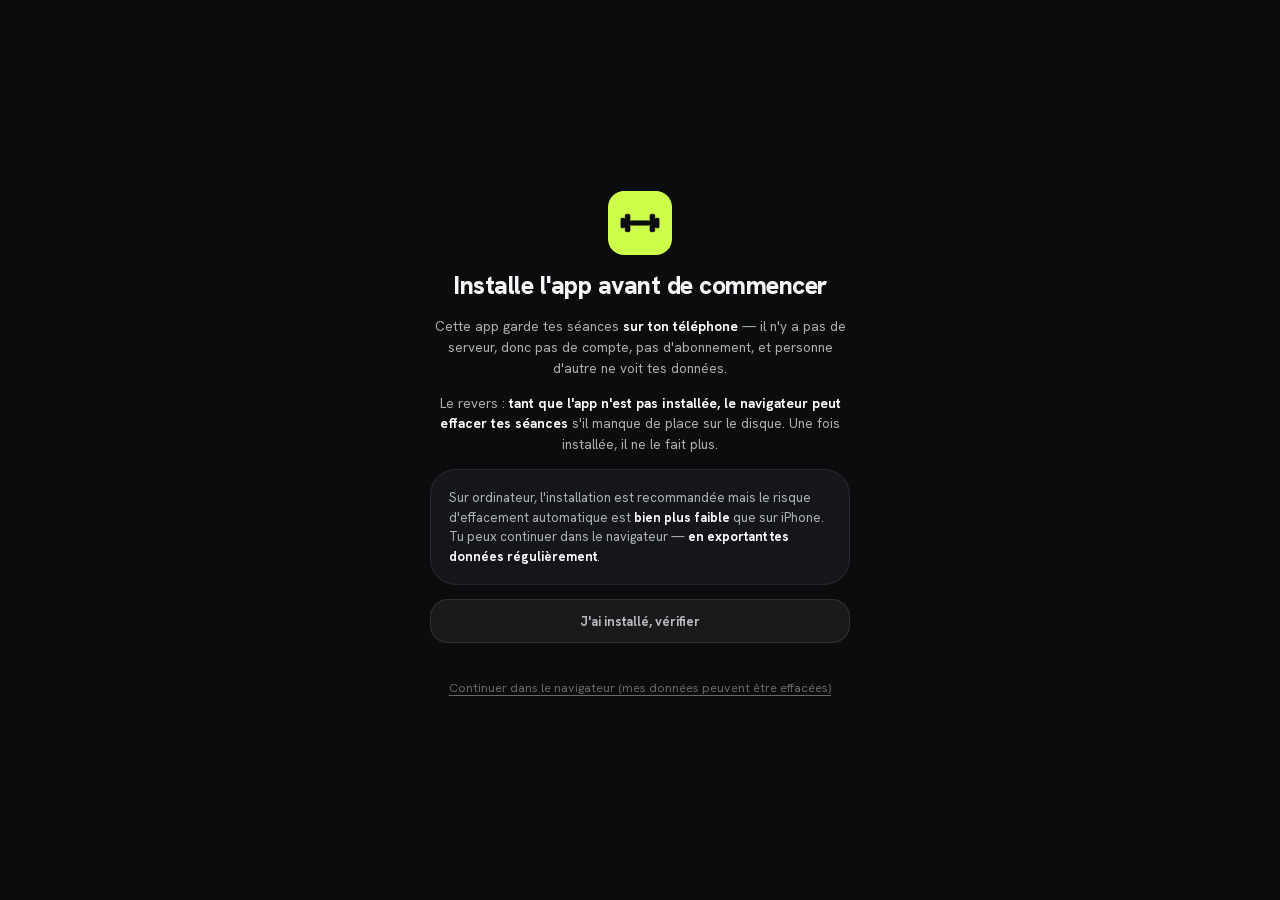
<file: app/index.html>
<!doctype html>
<html lang="fr">
<head>
<meta charset="utf-8">
<meta name="viewport" content="width=device-width, initial-scale=1, viewport-fit=cover">
<title>prepa-physique</title>
<meta name="description" content="Carnet d'entraînement muscu + running. Tes données restent sur ton téléphone.">

<!-- Manifeste + couleur de la barre système -->
<link rel="manifest" href="./manifest.webmanifest">
<meta name="theme-color" content="#0B0C0E">

<!-- Sans ceci, le navigateur va chercher `/favicon.ico` à la RACINE DU SITE — hors
     de la portée de l'app, donc hors du cache : un 404 à chaque visite, et une
     erreur dans la console. Observé en servant `dist/` dans un vrai Chrome. -->
<link rel="icon" type="image/png" href="./icons/icon-192.png">

<!-- iOS ignore le manifeste pour l'icône et le mode plein écran : il lui faut ces
     balises. `apple-mobile-web-app-capable` reste nécessaire pour les iOS < 26. -->
<link rel="apple-touch-icon" href="./icons/apple-touch-icon.png">
<meta name="apple-mobile-web-app-capable" content="yes">
<meta name="mobile-web-app-capable" content="yes">
<meta name="apple-mobile-web-app-status-bar-style" content="black-translucent">
<meta name="apple-mobile-web-app-title" content="Prépa">

<!-- Polices AUTO-HÉBERGÉES : l'app doit s'ouvrir hors ligne (cf. fonts/fonts.css). -->
<link rel="stylesheet" href="./fonts/fonts.css">
<!-- Le design system, point de vérité unique. On le réutilise, on ne le duplique pas.
     `motion.css` porte le retour de press et les transitions de la feuille
     (pilotées par `data-state`, posé par sheet.js). -->
<link rel="stylesheet" href="../design/tokens.css">
<link rel="stylesheet" href="../design/states.css">
<link rel="stylesheet" href="../design/motion.css">
<link rel="stylesheet" href="./app.css">
</head>
<body>

<!-- ═══════════════════════════════════════════════════════════════════════
     LE SPLASH — « donner une sensation d'application aboutie »
     ═══════════════════════════════════════════════════════════════════════
     La vision le décrit mot pour mot : « le fond vert lime de l'identité
     visuelle ; le logo au centre ; le nom de l'application ». Il ne dure pas :
     il se retire dès que la base est ouverte et que la porte a tranché.

     🔴 IL SE RETIRE DU DOM — pas seulement de la vue.
     Ce dépôt a déjà payé un « voile transparent » qui couvrait tout l'écran
     pendant que 16 assertions étaient au vert. Une couche fixe qu'on se contente
     de rendre transparente reste une couche fixe : elle mange les taps. Celle-ci
     part de l'arbre (`remove()`), avec un repli par minuterie si la transition
     ne se déclenche pas (onglet en arrière-plan, `prefers-reduced-motion`).
     ═══════════════════════════════════════════════════════════════════════ -->
<div class="splash" id="splash" aria-hidden="true">
  <img class="splash-logo" src="./icons/icon-192.png" alt="" width="88" height="88">
  <span class="splash-nom">prepa-physique</span>
</div>

<!-- ═══════════════════════════════════════════════════════════════════════
     PORTE D'ENTRÉE — onboarding d'installation (BLOQUANT sur iOS)
     Contrainte n°1 : sans installation sur l'écran d'accueil, iOS peut effacer
     les séances (règle des 7 jours de l'ITP en onglet Safari). L'installation
     débloque aussi persist() et le Wake Lock.
     ═══════════════════════════════════════════════════════════════════════ -->
<div class="porte" id="porte" hidden>
  <div class="porte-carte">
    <img class="porte-logo" src="./icons/icon-192.png" alt="" width="64" height="64">
    <h1 class="porte-titre">Installe l'app avant de commencer</h1>

    <p class="porte-pourquoi">
      Cette app garde tes séances <b>sur ton téléphone</b> — il n'y a pas de serveur, donc
      pas de compte, pas d'abonnement, et personne d'autre ne voit tes données.
    </p>
    <!-- 🔴 LA MENACE N'EST PAS LA MÊME SUR LES DEUX PLATEFORMES, et l'app ne doit pas
         raconter iOS à quelqu'un qui est sur Android. iOS purge par INACTIVITÉ (7 jours) ;
         Android évince sous PRESSION DE STOCKAGE (téléphone plein). Rempli par
         `regimeStockage()` (js/install.js) — jamais en dur ici. -->
    <p class="porte-pourquoi" id="porte-menace"></p>

    <!-- iOS Safari : pas de prompt d'installation possible (aucune API). On guide. -->
    <ol class="porte-etapes" id="etapes-ios" hidden>
      <li><span class="porte-num">1</span> Appuie sur <b>Partager</b> <span class="porte-glyphe" aria-hidden="true">􀈂</span> en bas de Safari</li>
      <li><span class="porte-num">2</span> Fais défiler, puis <b>« Sur l'écran d'accueil »</b></li>
      <li><span class="porte-num">3</span> Appuie sur <b>Ajouter</b>, puis ouvre l'app depuis son icône</li>
    </ol>

    <!-- Sur iOS, seul Safari peut installer une PWA (tous les navigateurs y sont WebKit,
         mais l'API d'installation n'est exposée qu'à Safari — MDN). -->
    <div class="porte-etapes" id="etapes-ios-autre" hidden>
      <p class="porte-msg">
        Sur iPhone, <b>seul Safari</b> peut installer une app sur l'écran d'accueil.
        Ouvre cette page dans <b>Safari</b>, puis reviens ici.
      </p>
    </div>

    <ol class="porte-etapes" id="etapes-android" hidden>
      <li><span class="porte-num">1</span> Appuie sur <b>Installer l'app</b> ci-dessous</li>
      <li><span class="porte-num">2</span> Confirme, puis ouvre l'app depuis son icône</li>
    </ol>

    <div class="porte-etapes" id="etapes-android-manuel" hidden>
      <p class="porte-msg">
        Ouvre le menu <b>⋮</b> de ton navigateur, puis <b>« Installer l'application »</b>
        (ou « Ajouter à l'écran d'accueil »).
      </p>
    </div>

    <div class="porte-etapes" id="etapes-desktop" hidden>
      <p class="porte-msg">
        Sur ordinateur, l'installation est recommandée mais le risque d'effacement
        automatique est <b>bien plus faible</b> que sur iPhone. Tu peux continuer dans
        le navigateur — <b>en exportant tes données régulièrement</b>.
      </p>
    </div>

    <div class="porte-actions">
      <button class="state-btn" id="btn-installer" hidden>Installer l'app</button>
      <button class="state-btn state-btn--ghost" id="btn-verifier">J'ai installé, vérifier</button>
    </div>

    <!-- Issue de secours : JAMAIS sur iOS (c'est là que la purge est documentée). -->
    <button class="porte-echappe" id="btn-continuer-quand-meme" hidden>
      Continuer dans le navigateur (mes données peuvent être effacées)
    </button>
  </div>
</div>

<!-- ═══════════════════════════════════════════════════════════════════════
     L'APP
     ═══════════════════════════════════════════════════════════════════════ -->
<div class="app" id="app" hidden>

  <header class="barre">
    <span class="barre-titre">prepa-physique</span>
    <span class="pastille-hors-ligne" id="pastille-hors-ligne" hidden>Hors ligne</span>
  </header>

  <main id="vue">
    <!-- Hors des sections : une zone `aria-live` enfermée dans un conteneur
         `hidden` n'annonce plus rien, et l'annonce sert depuis DEUX écrans. -->
    <p class="sr-only" id="sc-annonce" aria-live="polite"></p>
    <div id="bannieres" class="bannieres"></div>

    <!-- ══════════════════════════════════════════════════════════════════
         🏠 ACCUEIL — LA PAGE PRINCIPALE. C'est ici qu'on arrive.
         ══════════════════════════════════════════════════════════════════
           > « On rentre dans le truc bam et tu lances ta course. Il n'y a pas
           >   de menu, on ne t'accompagne pas. »
           > « Une page principale où je puisse naviguer. »

         🔴 CET ÉCRAN EXISTAIT DÉJÀ — SOUS UN FAUX NOM.
         L'onglet s'appelait « Séance » et ne menait PAS à une séance : il menait
         au CHOIX d'une séance, à la charge de la semaine, à la dernière sortie.
         C'était un accueil déguisé en action — et arriver dans l'app, c'était
         donc arriver dans l'action. **Il porte enfin son nom.**

         Tout est construit par js/ecran-seance.js (`rendreAccueil`).
         ══════════════════════════════════════════════════════════════════ -->
    <section data-ecran="accueil" hidden>
      <div id="sc-accueil"></div>
    </section>

    <!-- ══════════════════════════════════════════════════════════════════
         🏋️ SÉANCE — UN MODE, PAS UN ONGLET. Aucun `data-vers` ne pointe ici.
         ══════════════════════════════════════════════════════════════════
         LE GESTE CENTRAL (6×/semaine) : on ENTRE ses charges, on valide ses
         séries, on lance son repos, on note son RPE. Un exercice à la fois, et
         la cible du geste (la barre d'action) ne bouge JAMAIS.

         🔴 POURQUOI CE N'EST PAS UN ONGLET, ET POURQUOI ÇA NE PEUT PAS L'ÊTRE :
         **la barre d'onglets DISPARAÎT pendant une séance** (`body.en-seance`) —
         le bas de l'écran appartient à l'action. Un onglet qui se supprime
         lui-même quand on l'utilise n'est pas une destination : c'est un mode.
         Le nommer « onglet » était la confusion d'où venait tout le reste.

         On y entre depuis l'Accueil (« Démarrer », « Reprendre ») ; on en sort
         vers l'Accueil. `data-sous-de` dit à la coquille quel onglet reste allumé.
         ══════════════════════════════════════════════════════════════════ -->
    <section data-ecran="seance" data-sous-de="accueil" hidden>
      <div id="sc-vue" hidden>
        <!-- En-tête COLLANT : le nom, le temps, la progression en SÉRIES.
             Jamais dans le flux qui défile. -->
        <div class="sc-top">
          <div class="sc-head">
            <!-- 🔴 LA SORTIE. La barre d'onglets est masquée pendant la séance — le bas
                 de l'écran appartient à l'action. Il l'a accepté À UNE CONDITION, ses
                 mots : « tant que c'est bien clair dans l'écran qu'on peut en sortir ».
                 Un « × » nu est une CONVENTION, pas une phrase. On écrit le mot. -->
            <button class="sc-icone sc-sortie" type="button" id="sc-quitter" aria-label="Quitter la séance">
              <span aria-hidden="true">×</span><span class="sc-sortie-mot">Quitter</span>
            </button>
            <div class="sc-centre">
              <div class="sc-nom-seance" id="sc-nom-seance"></div>
              <!-- DÉRIVÉ (exact) : le temps de séance. Donc pas d'accent. -->
              <div class="sc-ecoule" id="sc-ecoule" aria-label="Temps de séance">0:00</div>
            </div>
            <button class="sc-icone" type="button" id="sc-reglages" aria-label="Réglages de la séance">
              <svg width="18" height="18" viewBox="0 0 24 24" fill="none" aria-hidden="true">
                <circle cx="12" cy="12" r="3" stroke="currentColor" stroke-width="1.8"/>
                <path d="M12 2.6v2.2M12 19.2v2.2M21.4 12h-2.2M4.8 12H2.6M18.6 5.4l-1.6 1.6M7 17l-1.6 1.6M18.6 18.6 17 17M7 7 5.4 5.4" stroke="currentColor" stroke-width="1.8" stroke-linecap="round"/>
              </svg>
            </button>
          </div>

          <div class="sc-prog">
            <div class="sc-prog-ligne">
              <span class="sc-prog-lab"><span class="sc-n" id="sc-faites">0</span> / <span class="sc-n" id="sc-total">0</span> séries</span>
              <!-- ESTIMÉ : le « ~ » et l'interdiction d'accent sont posés par la CSS,
                   l'arrondi grossier (5 min) par le JS. On ne prétend pas savoir. -->
              <span class="sc-eta" id="sc-eta-bloc">reste <span class="val val--est" id="sc-eta">—</span></span>
            </div>
            <div class="sc-prog-bar" aria-hidden="true"><div class="sc-prog-fill" id="sc-jauge" style="width:0%"></div></div>
          </div>
        </div>

        <div class="sc-flow">
          <!-- Ce qui est FAIT se replie -->
          <div id="sc-passes"></div>

          <!-- L'exercice COURANT, en grand -->
          <section class="sc-bloc" id="sc-bloc">
            <div class="sc-bloc-head">
              <h1 class="sc-exo" id="sc-exo"></h1>
              <button class="sc-icone" type="button" id="sc-menu" aria-label="Options de l'exercice">···</button>
            </div>
            <div class="sc-meta" id="sc-meta"></div>
            <p class="sc-consigne" id="sc-consigne" hidden></p>

            <div id="sc-series"></div>
            <div class="sc-add">
              <button class="sc-ghost" type="button" id="sc-plus-serie">+ une série</button>
              <button class="sc-ghost" type="button" id="sc-moins-serie">− une série</button>
            </div>
          </section>

          <!-- « Qu'on sache ce qui arrive » -->
          <div id="sc-avenir"></div>

          <!-- Séance finie : le bilan. Que du MESURÉ et du DÉRIVÉ. -->
          <div class="sc-bilan" id="sc-bilan" hidden></div>
        </div>
      </div>
    </section>

    <!-- ── 📅 SEMAINE (ex-« Programme ») — le moteur tourne ICI, dans le navigateur ──
         Le persona sort d'IndexedDB, `src/lib/muscu.js` calcule, et les
         adaptations liées aux limitations sont rendues EN HAUT, pas enterrées.
         Tout est construit par js/programme.js : ce conteneur est vide à dessein
         (aucune donnée en dur — un chiffre écrit ici serait un chiffre qui ment).

         🔴 « L'onglet Programme, je ne le comprends pas trop. »
         Il ne s'appelait pas ce qu'il est. Cet écran montre **SEPT JOURS** et ce
         qu'il y a dessus — c'est un CALENDRIER, pas un document. « Programme »
         promettait une méthode ; on livrait une semaine. Et c'est aussi la
         réponse à l'« Hybride » de la vision : muscu et course ne sont pas deux
         menus, ce sont deux choses dans la MÊME semaine (décision du 2026-07-12).
         ─────────────────────────────────────────────────────────────────── -->
    <!-- ⛔ PAS DE <h1>Ton programme</h1>. « Du texte qui explique ce qu'on voit déjà » est
         le premier signe de la pâte IA : un titre posé au-dessus du programme pour
         annoncer que c'est le programme. Le split (« Push/Pull/Legs ») est rendu par
         js/programme.js — LUI dit quelque chose, et il vient du moteur. -->
    <section data-ecran="semaine" hidden>
      <div id="prog-etat" hidden></div>
      <div id="prog" hidden></div>
    </section>

    <!-- ⛔ L'ONGLET « REPOS » N'EXISTE PLUS (décision du propriétaire, 2026-07-12).
         « S'il y a déjà un chrono pour exécuter les exercices, l'onglet repos ne sert
         plus à rien. On peut le dégager. »
         ⚠️ Ce commentaire est PUBLIÉ : il ne nomme personne. Le garde-fou (R3) a
         attrapé une première version qui citait un prénom — un commentaire servi
         est public, exactement comme le reste de la page.
         Le chrono de repos vit DANS la barre d'action de la séance (`.sc-repos`) : il
         est armé par la validation d'une série, ajustable à ±15 s, et il se passe. Un
         chrono dans un onglet à part était l'aveu que la séance n'était pas un écran.
         Ce qui n'existait QUE là — le texte d'honnêteté « il ne sonnera pas », et sa
         variante par plateforme — a suivi dans la feuille « Réglages de la séance »
         (js/ecran-seance.js, `reglages()`). Aucune vérité n'a été perdue en route.
         ─────────────────────────────────────────────────────────────────────── -->

    <!-- ══════════════════════════════════════════════════════════════════
         🙋 MOI — le profil, l'objectif. Et RIEN de la plomberie.
         ══════════════════════════════════════════════════════════════════
           > « L'onglet Données sera inclus dans un menu avec un profil.
           >   **Je n'ai pas à voir "Exporter mes données" en façade.** »

         🔴 CE QUI CHANGE, ET CE QUI NE CHANGE PAS.
         « Exporter mes données » portait `state-btn` — **l'aplat d'accent, la
         couleur de l'ACTION** — sur l'écran qu'on ouvre pour se regarder. Le
         geste le plus rare de l'app était peint comme le plus fréquent.

         ⚠️ **L'export ne disparaît pas, et il ne le peut pas** : sans serveur,
         **le seul backend, c'est l'utilisateur**. Un téléphone perdu sans export
         emporte tout. Il CHANGE DE PLACE : il descend dans « Données et
         sauvegarde » (l'écran ci-dessous), à un tap d'ici. La bannière
         « Stockage non protégé » y mène toujours directement, en un geste.
         ══════════════════════════════════════════════════════════════════ -->
    <section data-ecran="moi" hidden>
      <h1 class="ecran-titre">Moi</h1>

      <!-- Le profil que le moteur consomme. Il vit dans IndexedDB, pas dans le code. -->
      <div class="carte">
        <h2 class="carte-titre">Profil chargé</h2>
        <div class="ligne-statut">
          <span class="statut-pastille" id="pastille-profil" data-etat="inconnu" aria-hidden="true"></span>
          <span class="statut-txt" id="txt-profil">—</span>
        </div>
        <p class="carte-note" id="note-profil"></p>

        <!-- 🔴 LE POIDS DE CORPS — le seul chiffre du profil qui soit SAISISSABLE aujourd'hui.
             Il n'est plus cosmétique : depuis que le tonnage compte le corps (tractions, dips),
             il porte une large part du chiffre affiché en gros sur le bilan de séance. Un poids
             faux fausse chaque séance de tirage, EN SILENCE — et il est GELÉ à la date de la
             séance, donc le passé ne se réparerait jamais. D'où l'ordre : le rendre saisissable
             AVANT que l'historique ne se remplisse.
             ⚠️ Un seul champ. Le profil complet, l'objectif et l'onboarding sont un AUTRE
             chantier — on n'ouvre ici que ce qui rend le chiffre de tête réparable. -->
        <div class="champ-inline" id="champ-poids" hidden>
          <label class="champ-inline-lab" for="in-poids">Poids de corps</label>
          <div class="champ-inline-ligne">
            <div class="champ-inline-boite">
              <input id="in-poids" inputmode="decimal" value="" placeholder="—" aria-describedby="note-poids">
              <span class="champ-inline-unite" aria-hidden="true">kg</span>
            </div>
            <button class="state-btn" id="btn-poids">Enregistrer</button>
          </div>
          <!-- Le gel est VOLONTAIRE (sinon chaque pesée réécrirait l'histoire du carnet).
               On ne le casse pas — on DIT ce qu'il implique. Mais « deux phrases, pas un
               paragraphe » restait un paragraphe : la seconde ne faisait que reformuler la
               première. Le fait tient en une ligne, et il n'en manque aucun morceau. -->
          <p class="carte-note" id="note-poids">
            Compté sur les séances <b>à venir</b> — le passé garde son poids.
          </p>
        </div>

        <div class="carte-actions">
          <button class="state-btn state-btn--ghost" id="btn-reamorcer">Recharger le profil de démo</button>
        </div>
      </div>

      <!-- 🔴 LA CIBLE — « ni de fixer un objectif ». Le deuxième champ de saisie de cet onglet.
           En COURSE, le moteur sait tout faire d'un objectif : distance, échéance, dénivelé. En
           MUSCU, `objectif` n'était qu'un MOT (« force » / « hypertrophie ») : aucune cible
           chiffrée, aucune date. Ce bloc les lui donne.
           ⚠️ Le moteur LIT ce champ (adaptation.js → objectif.js) et peut le REFUSER — viser un
           mouvement qu'il retire d'un programme serait une contradiction. Il ne se contente pas
           de le stocker : c'est toute la différence avec le bug qu'on a déjà commis deux fois.
           ⚠️ L'échéance est une date ABSOLUE. C'est elle, et elle seule, qui sépare une intention
           d'un objectif — exactement comme `course.date` côté running. -->
      <div class="carte" id="carte-cible" hidden>
        <h2 class="carte-titre">Objectif</h2>
        <div class="ligne-statut">
          <span class="statut-pastille" id="pastille-cible" data-etat="inconnu" aria-hidden="true"></span>
          <span class="statut-txt" id="txt-cible">—</span>
        </div>
        <!-- ⚠️ UNE LIGNE, pas un paragraphe. Vérifié à l'écran : le « pourquoi » du moteur
             (substitution, refus, aveu) faisait **trois paragraphes déversés au-dessus des champs**
             — la texture d'un ARTICLE, exactement ce que le ton refuse. La vérité n'est pas
             supprimée : elle passe **derrière le tap** (« Pourquoi ? »), comme partout ailleurs. -->
        <p class="carte-note" id="note-cible"></p>
        <button class="state-btn state-btn--ghost" id="btn-cible-pourquoi" hidden>Pourquoi ?</button>

        <div class="champ-inline">
          <label class="champ-inline-lab" for="in-cible-exo">Exercice</label>
          <select id="in-cible-exo" class="champ-select"></select>
        </div>

        <div class="champ-inline">
          <label class="champ-inline-lab" for="in-cible-kg">Charge visée</label>
          <div class="champ-inline-ligne">
            <div class="champ-inline-boite">
              <input id="in-cible-kg" inputmode="decimal" value="" placeholder="—">
              <span class="champ-inline-unite" aria-hidden="true">kg</span>
            </div>
          </div>
        </div>

        <div class="champ-inline">
          <label class="champ-inline-lab" for="in-cible-date">Échéance</label>
          <!-- La date est sur SA ligne : partagée avec le bouton, la boîte se rétrécissait et le
               champ affichait « 31/12/202( » — une année coupée en deux. Un champ qui ment sur ce
               qu'il contient est pire qu'un champ moche. -->
          <div class="champ-inline-boite champ-inline-boite--date">
            <input id="in-cible-date" type="date" value="">
          </div>
        </div>

        <div class="carte-actions">
          <button class="state-btn" id="btn-cible">Enregistrer</button>
          <button class="state-btn state-btn--ghost" id="btn-cible-effacer" hidden>Retirer l’objectif</button>
        </div>
      </div>

      <!-- 🔴 LA PORTE VERS LA PLOMBERIE — une LIGNE, pas une façade.
           Le vocabulaire existait déjà (`ligne-etat`, ui.js) : une ligne dit ce qui EST,
           le tap mène au reste. On ne l'invente pas ici, on l'emploie. Son état
           (« Protégé » / « Non protégé ») est rempli par main.js — il n'est pas en dur :
           un texte rassurant écrit dans le HTML mentirait le jour où c'est faux. -->
      <button class="ligne-etat ligne-etat--info" type="button" id="moi-vers-donnees">
        <span class="ligne-etat-i" aria-hidden="true">🗄️</span>
        <span class="ligne-etat-t">Données et sauvegarde</span>
        <span class="ligne-etat-go" id="moi-donnees-etat">—</span>
      </button>
    </section>

    <!-- ══════════════════════════════════════════════════════════════════
         🗄️ DONNÉES — SOUS-ÉCRAN DE « MOI ». Aucun `data-vers` ne pointe ici.
         ══════════════════════════════════════════════════════════════════
         Persistance, quota, export/import, installation. Tout est intact : rien
         n'a été supprimé, tout a été DÉPLACÉ (c'est la règle de ce dépôt, et
         elle vaut pour un écran comme pour une phrase).

         `data-sous-de="moi"` garde l'onglet « Moi » allumé pendant qu'on est ici :
         sans lui, la coquille n'aurait plus AUCUN onglet actif — et un utilisateur
         sans repère de position est un utilisateur perdu.
         ══════════════════════════════════════════════════════════════════ -->
    <section data-ecran="donnees" data-sous-de="moi" hidden>
      <button class="ecran-retour" type="button" id="donnees-retour">
        <span aria-hidden="true">←</span> Moi
      </button>
      <h1 class="ecran-titre">Données</h1>

      <!-- Protection du stockage : on affiche le VRAI retour de persist(). -->
      <div class="carte">
        <h2 class="carte-titre">Protection du stockage</h2>
        <div class="ligne-statut">
          <span class="statut-pastille" id="pastille-persist" data-etat="inconnu" aria-hidden="true"></span>
          <span class="statut-txt" id="txt-persist">Vérification…</span>
        </div>
        <p class="carte-note" id="note-persist"></p>
        <button class="state-btn" id="btn-persist" hidden>Protéger mes données</button>
      </div>

      <!-- Quota réel, pas une estimation de façade. -->
      <div class="carte">
        <h2 class="carte-titre">Espace utilisé</h2>
        <div class="quota">
          <span class="quota-valeur" id="quota-valeur">—</span>
          <span class="quota-sur" id="quota-sur"></span>
        </div>
        <div class="chrono-jauge" aria-hidden="true">
          <div class="chrono-jauge-fill" id="quota-jauge" style="width:0%"></div>
        </div>
        <p class="carte-note" id="note-quota"></p>
      </div>

      <!-- 🔴 Le seul backend, c'est l'utilisateur. -->
      <div class="carte">
        <h2 class="carte-titre">Sauvegarde</h2>
        <p class="carte-note" id="txt-sauvegarde">—</p>
        <!-- Deux phrases disaient un seul fait : « pas de serveur » et « seul un export te les
             rend » sont la même vérité, énoncée deux fois — la première n'existait que pour
             poser la seconde. Une phrase, le fait entier, rien en moins. -->
        <p class="carte-note">
          <b>Pas de serveur</b> : sans export, un téléphone perdu emporte tes séances.
        </p>
        <div class="carte-actions">
          <button class="state-btn" id="btn-export">Exporter mes données</button>
          <button class="state-btn state-btn--ghost" id="btn-partager" hidden>Partager…</button>
          <button class="state-btn state-btn--ghost" id="btn-import">Importer un fichier</button>
        </div>
        <input type="file" id="input-import" accept="application/json,.json" hidden>
      </div>

      <div class="carte">
        <h2 class="carte-titre">Installation</h2>
        <div class="ligne-statut">
          <span class="statut-pastille" id="pastille-install" data-etat="inconnu" aria-hidden="true"></span>
          <span class="statut-txt" id="txt-install">—</span>
        </div>
        <p class="carte-note" id="note-install"></p>
      </div>

      <p class="mentions">
        Version du shell <code id="txt-version">—</code> · aucune donnée ne quitte cet appareil.
      </p>
    </section>
  </main>

  <!-- ══════════════════════════════════════════════════════════════════════
       LA BARRE D'ACTION — ANCRÉE, FIXE, DANS LA ZONE DU POUCE.
       C'est la cible du geste le plus répété de l'app (~17× par séance,
       6× par semaine). Elle ne bouge JAMAIS : l'historique défile derrière.
       Le chrono vit DEDANS — on ne quitte plus sa séance pour le chercher.
       Elle prend la place de la barre d'onglets pendant l'effort : zéro
       navigation sous la barre, le bas de l'écran est l'ACTION.
       ══════════════════════════════════════════════════════════════════════ -->
  <div class="sc-bar" id="sc-bar" hidden>

    <!-- Chrono de repos — armé par la validation, jamais bloquant -->
    <div class="sc-repos" id="sc-repos" hidden>
      <div class="sc-repos-l">
        <div class="sc-repos-lab" id="sc-repos-lab">Repos</div>
        <div class="sc-repos-val" id="sc-repos-val">0:00</div>
      </div>
      <div class="sc-repos-a">
        <button type="button" id="sc-repos-moins" aria-label="Retirer 15 secondes">−15&nbsp;s</button>
        <button type="button" id="sc-repos-plus" aria-label="Ajouter 15 secondes">+15&nbsp;s</button>
        <button type="button" id="sc-repos-passer">Passer</button>
      </div>
    </div>

    <div id="sc-controles">
      <!-- 🔴 TROIS LIGNES, ZÉRO PHRASE. C'est la séquence demandée, et elle est meilleure
           que ce qu'on avait :

             Prévu       82,5 kg × 8      ← le moteur, qui a LU la dernière séance
             Précédent   80 kg × 8        ← la mémoire (il y a 4 jours)
             Saisi       [82,5] [8]  RIR  ← le geste

           « Prévu » n'existait pas : la ligne du moteur manquait, donc la boucle ne se
           voyait pas. Un champ sans valeur affiche « — ». Il ne raconte rien. -->
      <div class="sc-plan">
        <div class="sc-plan-l">
          <span class="sc-plan-k">Prévu</span>
          <span class="sc-plan-v val val--der" id="sc-prevu-val">—</span>
        </div>
        <div class="sc-plan-l">
          <span class="sc-plan-k">Précédent</span>
          <span class="sc-plan-v val val--mes" id="sc-prec-val">—</span>
          <span class="sc-plan-quand" id="sc-prec-quand"></span>
        </div>
        <!-- 🔴 REPÈRE — il a DONNÉ ce chiffre, et la substitution le lui reprenait.
             Le moteur substitue le développé couché barre à la Smith (épaule). La charge
             déclarée (« 80 kg × 8 ») ne suit PAS : une charge guidée n'est pas une charge
             libre, et transposer serait inventer. Mais la jeter laissait « Prévu — » et
             « Charge inconnue » sur son mouvement principal, à sa toute première séance.
             Cette ligne rend le chiffre — nommé sur SON mouvement d'origine, donc vrai.
             Elle n'apparaît QUE dans le vide (ni prévu, ni précédent) et disparaît dès
             la première série loguée. Un repère, jamais une prescription. -->
        <div class="sc-plan-l" id="sc-repere" hidden>
          <span class="sc-plan-k">Repère</span>
          <span class="sc-plan-v val val--der" id="sc-repere-val">—</span>
          <span class="sc-plan-quand" id="sc-repere-src"></span>
        </div>
      </div>

      <div class="sc-plan-l sc-plan-l--saisi">
        <span class="sc-plan-k sc-plan-k--fort" id="sc-qui">Saisi</span>
        <button class="sc-del" type="button" id="sc-suppr" hidden>Supprimer</button>
      </div>

      <div class="sc-champs">
        <div class="sc-champ">
          <div class="sc-champ-lab" id="sc-lab-charge">Charge</div>
          <div class="sc-stepper">
            <button type="button" data-pas="charge" data-sens="-1" aria-label="Diminuer la charge">–</button>
            <!-- Tap sur le chiffre = pavé numérique natif. L'échappatoire, jamais
                 le chemin nominal : la charge est modifiable AU DOIGT, sur place.
                 🔴 `value` est VIDE au départ, et le placeholder est un tiret — pas un
                 « 0 ». Quand le moteur ne connaît pas la charge, l'écran ne l'invente
                 pas : le champ reste manifestement vide, et il APPELLE la saisie.
                 Un « 0 » a l'air d'une réponse ; il partait en base comme telle. -->
            <input id="sc-charge" inputmode="decimal" aria-labelledby="sc-lab-charge" value="" placeholder="—">
            <button type="button" data-pas="charge" data-sens="1" aria-label="Augmenter la charge">+</button>
          </div>
        </div>
        <div class="sc-champ">
          <div class="sc-champ-lab" id="sc-lab-reps">Reps</div>
          <div class="sc-stepper">
            <button type="button" data-pas="reps" data-sens="-1" aria-label="Diminuer les répétitions">–</button>
            <input id="sc-reps" inputmode="numeric" aria-labelledby="sc-lab-reps" value="0">
            <button type="button" data-pas="reps" data-sens="1" aria-label="Augmenter les répétitions">+</button>
          </div>
        </div>
      </div>

      <!-- Un estimé ne se peint jamais comme un mesuré. Le « Pourquoi ? » est OBLIGATOIRE.
           🔴 DEUX états, DEUX phrases — le texte est posé par ecran-seance.js :
             • `estimee`  → le moteur A estimé (squat, 90 kg). La phrase est VRAIE, elle reste.
             • `inconnue` → le moteur n'a RIEN estimé. Dire « estimée » serait un mensonge :
                            il ignore, et il le dit. On ne supprime pas une vérité, on
                            supprime une invention. -->
      <button class="sc-charge-note" type="button" id="sc-charge-note" hidden>
        <span class="why-mark" aria-hidden="true">?</span>
        <span id="sc-charge-note-txt"></span>
      </button>

      <!-- ⚠️ LE geste. Un tap = la série est validée AVEC son vrai RIR, et le
           chrono est armé. Rien n'est pré-coché : le tap EST la déclaration.
           C'est le SEUL aplat d'accent de l'écran. -->
      <div class="sc-seg-lab" id="sc-seg-lab">
        <span>Valider&nbsp;— <b>reps en réserve&nbsp;?</b></span>
        <span class="sc-echelle"></span>
      </div>
      <!-- 🔴 LE PAVÉ EST VIDE ICI, ET C'EST VOULU. Il était écrit en dur — 0 · 1 · 2 · 3 —
           pendant que le moteur prescrivait « @ RIR 3–4 » : **le haut de sa propre fourchette
           cible n'était pas saisissable.** Un chiffre en dur dans le HTML est un chiffre qui
           ment dès que le moteur change, et il ment en silence.
           Les boutons sont désormais DÉRIVÉS de `RIR_MAX` (seance.js), la seule constante que
           `verifierSerie()` fait respecter. Une source, un pavé. Voir ecran-seance.js. -->
      <div class="sc-seg" id="sc-seg" role="group" aria-labelledby="sc-seg-lab"></div>
    </div>

    <button class="sc-cta" type="button" id="sc-terminer" hidden>Terminer la séance</button>
  </div>

  <!-- ══════════════════════════════════════════════════════════════════════
       LE MENU — trois destinations, et pas une de plus.
       ══════════════════════════════════════════════════════════════════════
       **Accueil · Semaine · Moi.** C'est bien le compte décidé le 2026-07-12
       (« Hybride n'est pas un 3ᵉ menu — c'est la SEMAINE ») ; seul le NOM du
       premier onglet change, et il change parce qu'il mentait :

         · « Séance »    ne menait pas à une séance, mais au CHOIX d'une séance.
                         Et une vraie séance SUPPRIME cette barre. → c'est l'ACCUEIL.
         · « Programme » ne montrait pas une méthode, mais SEPT JOURS. → SEMAINE.
         · « Données »   n'est pas une destination : c'est la plomberie du profil.
                         → elle passe sous MOI.

       ⚠️ La séance et l'écran Données n'ont PAS d'onglet : ce sont des écrans
       qu'on ATTEINT, pas des lieux où l'on vit. Les mettre au menu, c'était
       demander à l'utilisateur de ranger sa maison à notre place.
       ══════════════════════════════════════════════════════════════════════ -->
  <nav class="onglets" aria-label="Navigation principale">
    <button class="onglet" data-vers="accueil">
      <svg viewBox="0 0 24 24" fill="none" stroke="currentColor" stroke-width="2" stroke-linecap="round" stroke-linejoin="round" aria-hidden="true">
        <path d="M3.5 10.5 12 3.5l8.5 7M5.5 9.5V20h13V9.5M10 20v-6h4v6"/>
      </svg>
      <span>Accueil</span>
    </button>
    <button class="onglet" data-vers="semaine">
      <svg viewBox="0 0 24 24" fill="none" stroke="currentColor" stroke-width="2" stroke-linecap="round" stroke-linejoin="round" aria-hidden="true">
        <path d="M4 5.5h16v15H4zM4 10h16M8.5 3v4M15.5 3v4M8 14h2M14 14h2M8 17.5h2M14 17.5h2"/>
      </svg>
      <span>Semaine</span>
    </button>
    <button class="onglet" data-vers="moi">
      <svg viewBox="0 0 24 24" fill="none" stroke="currentColor" stroke-width="2" stroke-linecap="round" stroke-linejoin="round" aria-hidden="true">
        <circle cx="12" cy="8" r="3.8"/><path d="M4.5 20.5c0-3.6 3.4-6 7.5-6s7.5 2.4 7.5 6"/>
      </svg>
      <span>Moi</span>
    </button>
  </nav>
</div>

<!-- ══════════════════════════════════════════════════════════════════════
     LA FEUILLE — c'est elle qui rend possible « honnête SANS bavard ».
     Tout le « pourquoi » du moteur monte ICI, derrière un tap : rien n'est
     supprimé, tout est déplacé. Le glissé de la poignée, le voile, Échap et le
     bouton « Fermer » sont fournis par design/sheet.js — trois portes de sortie,
     dont aucune n'exige une main.
     ══════════════════════════════════════════════════════════════════════ -->
<div class="scrim" id="scrim" data-scrim hidden>
  <!-- `tabindex="-1"` : c'est la FEUILLE qui reçoit le focus à l'ouverture, pas son
       premier bouton — sinon l'anneau de focus peint une valeur (le « 0 » du RPE)
       comme un choix déjà fait. Voir ui.js, `ouvrirFeuille`. -->
  <div class="feuille" data-sheet tabindex="-1" role="dialog" aria-modal="true" aria-labelledby="feuille-titre">
    <div class="sheet-grip" data-sheet-grip aria-hidden="true"></div>
    <h3 class="feuille-titre" id="feuille-titre"></h3>
    <p class="feuille-sous" id="feuille-sous" hidden></p>
    <div id="feuille-corps"></div>
    <button class="feuille-fermer" type="button" id="feuille-fermer">Fermer</button>
  </div>
</div>

<div class="toasts" id="toasts" role="status" aria-live="polite" aria-atomic="false"></div>

<!-- Le design system, point de vérité unique — on le réutilise, on ne le
     réécrit pas. `motion.js` AVANT `sheet.js` (il lit les tokens de durée).
     Scripts classiques : ils s'exécutent avant le module ci-dessous, donc
     `window.Sheet` existe quand l'app démarre. -->
<script src="../design/motion.js"></script>
<script src="../design/sheet.js"></script>

<script type="module" src="./js/main.js"></script>
</body>
</html>
</file>
<file: app/fonts/fonts.css>
/* ═══════════════════════════════════════════════════════════════════
   fonts.css — polices AUTO-HÉBERGÉES (offline-first)

   Pourquoi pas Google Fonts, comme dans les maquettes `design/*.html` ?
   Parce que l'app doit s'ouvrir SANS RÉSEAU (salle de sport, sous-sol).
   Un `<link>` vers fonts.googleapis.com est une dépendance réseau tierce :
   au premier lancement hors ligne, la typo tomberait en fallback système,
   et l'app enverrait une requête à Google à chaque démarrage.

   Fichiers : variable fonts (wght), sous-ensembles latin + latin-ext.
   Total ≈ 97 Ko. Téléchargés depuis fonts.gstatic.com le 2026-07-11.
   Familles identiques à `design/tokens.css` (--font-sans / --font-mono).
   Licence : SIL Open Font License 1.1 (les deux familles).
   ═══════════════════════════════════════════════════════════════════ */

/* ── Hanken Grotesk · variable 400–900 ───────────────────────────── */
@font-face {
  font-family: 'Hanken Grotesk';
  font-style: normal;
  font-weight: 400 900;
  font-display: swap;
  src: url('./hanken-grotesk-latin.woff2') format('woff2');
  unicode-range: U+0000-00FF, U+0131, U+0152-0153, U+02BB-02BC, U+02C6, U+02DA,
    U+02DC, U+0304, U+0308, U+0329, U+2000-206F, U+20AC, U+2122, U+2191, U+2193,
    U+2212, U+2215, U+FEFF, U+FFFD;
}
@font-face {
  font-family: 'Hanken Grotesk';
  font-style: normal;
  font-weight: 400 900;
  font-display: swap;
  src: url('./hanken-grotesk-latin-ext.woff2') format('woff2');
  unicode-range: U+0100-02BA, U+02BD-02C5, U+02C7-02CC, U+02CE-02D7, U+02DD-02FF,
    U+0304, U+0308, U+0329, U+1D00-1DBF, U+1E00-1E9F, U+1EF2-1EFF, U+2020,
    U+20A0-20AB, U+20AD-20C0, U+2113, U+2C60-2C7F, U+A720-A7FF;
}

/* ── JetBrains Mono · variable 400–700 (métriques, chiffres, chrono) ─ */
@font-face {
  font-family: 'JetBrains Mono';
  font-style: normal;
  font-weight: 400 700;
  font-display: swap;
  src: url('./jetbrains-mono-latin.woff2') format('woff2');
  unicode-range: U+0000-00FF, U+0131, U+0152-0153, U+02BB-02BC, U+02C6, U+02DA,
    U+02DC, U+0304, U+0308, U+0329, U+2000-206F, U+20AC, U+2122, U+2191, U+2193,
    U+2212, U+2215, U+FEFF, U+FFFD;
}
@font-face {
  font-family: 'JetBrains Mono';
  font-style: normal;
  font-weight: 400 700;
  font-display: swap;
  src: url('./jetbrains-mono-latin-ext.woff2') format('woff2');
  unicode-range: U+0100-02BA, U+02BD-02C5, U+02C7-02CC, U+02CE-02D7, U+02DD-02FF,
    U+0304, U+0308, U+0329, U+1D00-1DBF, U+1E00-1E9F, U+1EF2-1EFF, U+2020,
    U+20A0-20AB, U+20AD-20C0, U+2113, U+2C60-2C7F, U+A720-A7FF;
}
</file>
<file: design/tokens.css>
/* ═══════════════════════════════════════════════════════════════════
   tokens.css — design system prepa-physique
   Extrait du bundle Claude Design `refs-claude-design/dashboard/`
   (Coach.dc.html + CoachApp.dc.html + screenshots/).
   Source de vérité visuelle : les screenshots du bundle.
   ═══════════════════════════════════════════════════════════════════ */

:root {
  /* ── Couleurs · fonds ─────────────────────────────────────────── */
  --bg-canvas: #08090A;       /* fond de page (hors device) */
  --bg: #0B0C0E;              /* fond app */
  --surface: #141619;         /* cartes */
  --surface-2: #1B1E23;       /* surfaces relevées (avatar, icônes) */
  --surface-hero-from: #141619; /* base du dégradé hero (mixée avec l'accent) */

  /* ── Couleurs · texte (échelle d'opacité sur #F4F6F8) ─────────── */
  --text: #F4F6F8;
  --text-strong: #FFFFFF;     /* gras d'emphase (<b> dans les encarts « pourquoi ») */
  --text-74: rgba(244, 246, 248, 0.74);
  --text-70: rgba(244, 246, 248, 0.70);
  --text-62: rgba(244, 246, 248, 0.62);
  --text-55: rgba(244, 246, 248, 0.55);
  --text-50: rgba(244, 246, 248, 0.50);
  --text-45: rgba(244, 246, 248, 0.45);
  --text-40: rgba(244, 246, 248, 0.40);
  --text-34: rgba(244, 246, 248, 0.34);
  --text-25: rgba(244, 246, 248, 0.25);

  /* ── Couleurs · bordures & fills neutres ──────────────────────── */
  --line-6: rgba(255, 255, 255, 0.06);
  --line-8: rgba(255, 255, 255, 0.08);
  --line-10: rgba(255, 255, 255, 0.10);
  --line-12: rgba(255, 255, 255, 0.12);
  --fill-2: rgba(255, 255, 255, 0.02);
  --fill-3: rgba(255, 255, 255, 0.03);
  --fill-4: rgba(255, 255, 255, 0.04);
  --fill-6: rgba(255, 255, 255, 0.06);
  --fill-8: rgba(255, 255, 255, 0.08);

  /* ── Accent ───────────────────────────────────────────────────── */
  /* Accent unique de la marque : « Lime performance » #CDFF4B
     (arbitré le 2026-07-11 ; la piste corail est abandonnée).
     Point de vérité unique : aucune valeur d'accent en dur ailleurs.
     Toutes les teintes dérivées passent par color-mix(in oklab, …), donc
     un changement de --acc se propage à tout le système. */
  --acc: #CDFF4B;
  --acc-ink: #0B0C0E;                                        /* texte posé sur l'accent */
  --acc-hover: #e6ff8a;
  --acc-14: color-mix(in oklab, var(--acc) 14%, transparent); /* pills / badges */
  --acc-13: color-mix(in oklab, var(--acc) 13%, transparent); /* tags cibles */
  --acc-18: color-mix(in oklab, var(--acc) 18%, transparent); /* rond ✓ terminé */
  --acc-24: color-mix(in oklab, var(--acc) 24%, transparent); /* bordure hero */
  --acc-30: color-mix(in oklab, var(--acc) 30%, transparent); /* bordure carte active */
  --acc-surface-12: color-mix(in oklab, var(--acc) 12%, var(--surface-2)); /* icône sortie */
  --acc-surface-26: color-mix(in oklab, var(--acc) 26%, var(--surface-2)); /* avatar */
  --acc-hero-15: color-mix(in oklab, var(--acc) 15%, #141619); /* départ dégradé hero */
  --acc-hero-to: #131519;                                     /* arrivée dégradé hero (neutre) */
  /* Encres posées SUR un aplat d'accent (segmented control « Valider · RIR ») :
     séparateurs et libellés secondaires, dérivés de --acc-ink. */
  --acc-ink-16: color-mix(in oklab, var(--acc-ink) 16%, transparent);
  --acc-ink-45: color-mix(in oklab, var(--acc-ink) 45%, transparent);
  --acc-ink-70: color-mix(in oklab, var(--acc-ink) 70%, transparent);

  /* ── Voile des feuilles modales (menus, confirmations, « Pourquoi ? ») ── */
  --scrim: color-mix(in oklab, var(--bg-canvas) 76%, transparent);

  /* ── Sémantique · erreur ──────────────────────────────────────── */
  /* Seule couleur sémantique hors accent : signaler un échec (import,
     synchro) sans le confondre avec l'accent de marque. Consommée par
     states.css (.state--error, .banner--error). Contraste sur --bg
     ≈ 6,5:1 (AA texte normal). */
  --danger: #FF5C5C;
  --danger-12: color-mix(in oklab, var(--danger) 12%, transparent);
  --danger-30: color-mix(in oklab, var(--danger) 30%, transparent);

  /* ── Typographie ──────────────────────────────────────────────── */
  --font-sans: 'Hanken Grotesk', system-ui, sans-serif;      /* UI, titres */
  --font-mono: 'JetBrains Mono', monospace;                   /* métriques, chiffres */

  --fs-caption: 10px;      /* labels colonnes (FORME / FITNESS / FATIGUE) */
  --fs-overline: 11px;     /* kickers de section (SÉANCE DU JOUR · MUSCU) */
  --fs-meta: 12px;         /* badges, méta */
  --fs-body-s: 12.5px;     /* texte secondaire */
  --fs-body: 13px;         /* corps */
  --fs-why: 13.5px;        /* encart « pourquoi » */
  --fs-label: 15px;        /* boutons, titres de ligne */
  --fs-metric-s: 19px;     /* timer */
  --fs-title-s: 23px;      /* nom d'exercice */
  --fs-metric: 24px;       /* métriques Forme/Fitness/Fatigue */
  --fs-title: 25px;        /* titre hero (Push · Force) */
  --fs-greeting: 27px;     /* « Salut, <prénom> » du dashboard */
  --fs-metric-l: 30px;     /* kcal */
  --fs-metric-xl: 36px;    /* chrono de repos (lisible à bout de bras : ≥ 36 px) */

  --ls-overline: 2px;      /* letter-spacing kickers */
  --ls-caption: 1.5px;
  --ls-wide: 2.5px;
  --ls-title: -0.5px;

  /* ── Interlettrage OPTIQUE — il dépend de la taille, jamais l'inverse ──
     Un `letter-spacing` unique est faux quelque part : plus un texte
     grandit, plus ses lettres SEMBLENT s'écarter — il faut donc les
     resserrer ; plus il rétrécit, plus il faut les aérer. C'est la règle
     que WWDC 2020 (« The Details of UI Typography ») martèle, et c'est ce
     que fait le système d'Apple sans qu'on le lui demande.
     En `em`, donc solidaires de la taille — pas en px.
     (Nos titres portaient −0,5 px, la même valeur à 25 px et à 36 px.) */
  --tr-display: -0.028em;  /* ≥ 30 px — chrono, tonnage, kcal */
  --tr-title:   -0.02em;   /* 23-27 px — « Salut, <prénom> », « Push · Force » */
  --tr-label:   -0.01em;   /* 15-19 px — boutons, titres de ligne */
  --tr-body:     0;        /* 12-14 px — le corps ne se touche pas */
  --tr-micro:    0.01em;   /* ≤ 11 px — on AÈRE, on ne resserre pas */

  /* Interligne : inverse de la taille. Serré sur un titre, ample sur du corps. */
  --lh-display: 1.05;
  --lh-title: 1.18;
  --lh-body: 1.5;

  /* ── Radii ────────────────────────────────────────────────────────
     ⚠️ Relevés le 2026-07-11 (« on sent trop une patte HTML »). Le web
     arrondit timidement (8-12 px) ; iOS arrondit BEAUCOUP (16-32 px), et
     surtout de façon CONTINUE — la courbure entre dans le coin au lieu de
     démarrer net. Deux corrections, pas une :

     1. L'ÉCHELLE — chaque cran monte. C'est la seule des deux qui soit
        VRAIE sur un vrai iPhone.
     2. La CONTINUITÉ (`corner-shape: superellipse`, shell.css) — WebKit ne
        la livre PAS encore. Sur son téléphone, ses coins sont donc ronds,
        juste beaucoup plus généreux. Je le dis au lieu de le laisser croire.

     Règle des coins CONCENTRIQUES (Apple) : un coin imbriqué se calcule,
     il ne se choisit pas. r_interne = r_externe − padding. Deux rayons
     concentriques mal accordés se voient — c'est l'un des tells les plus
     fiables du « fait à la main ». D'où --r-inner-*, dérivés, pas posés. */
  --r-sm: 10px;        /* tags */
  --r-md: 14px;        /* boutons RIR, encart pourquoi */
  --r-input: 16px;     /* steppers, lignes de série, bouton pourquoi hero */
  --r-btn: 18px;       /* CTA principal */
  --r-card: 26px;      /* cartes standard */
  --r-hero: 32px;      /* carte hero */
  --r-bar: 28px;       /* la barre d'onglets flottante */
  --r-pill: 999px;

  /* Coins concentriques — dérivés du rayon de carte et du padding interne. */
  --r-inner-card: calc(var(--r-card) - var(--sp-5));   /* 26 − 18 = 8  */
  --r-inner-hero: calc(var(--r-hero) - var(--sp-6));   /* 32 − 20 = 12 */

  /* ── Matériaux & profondeur ──────────────────────────────────────
     « Tout est au même niveau visuel chez nous. » — le propriétaire du produit, 2026-07-11.
     C'était exact : zéro `box-shadow` de contenu dans les 5 écrans, zéro
     `backdrop-filter`. Un fond plat + une bordure à 8 % ne fait pas un
     plan : ça fait un aplat de plus.

     iOS empile TROIS plans, et chacun a une matière :
       · le CONTENU        — opaque, il défile ;
       · le CHROME         — translucide, le contenu passe DESSOUS
                             (une barre opaque MANGE une bande d'écran ;
                             une barre translucide la LAISSE VIVRE) ;
       · ce qui FLOTTE     — feuilles, popovers : ombre portée + voile.
     Jamais deux surfaces translucides claires empilées : la lisibilité
     s'effondre (c'est la règle qu'Apple répète le plus). */
  --mat-bar: color-mix(in oklab, var(--bg) 72%, transparent);  /* chrome translucide */
  --mat-sheet: color-mix(in oklab, var(--surface) 88%, transparent);
  --mat-blur: 22px;
  --mat-sat: 165%;
  /* L'arête claire du haut : la lumière qui accroche le bord du matériau.
     Sans elle, une surface translucide sombre est un trou, pas un objet. */
  --mat-edge: rgba(255, 255, 255, 0.09);

  --elev-1: 0 1px 2px rgba(0, 0, 0, 0.30), 0 10px 24px -14px rgba(0, 0, 0, 0.55);
  --elev-2: 0 2px 6px rgba(0, 0, 0, 0.34), 0 18px 44px -18px rgba(0, 0, 0, 0.62);
  --elev-3: 0 -2px 10px rgba(0, 0, 0, 0.30), 0 -24px 60px -20px rgba(0, 0, 0, 0.70);

  /* ── Espacements ──────────────────────────────────────────────── */
  --sp-1: 4px;
  --sp-2: 8px;
  --sp-3: 12px;
  --sp-4: 14px;    /* gap entre cartes */
  --sp-5: 18px;    /* padding interne des cartes */
  --sp-6: 20px;    /* padding hero */

  /* ── Device (proto mobile) ────────────────────────────────────── */
  --dev-w: 402px;
  --dev-h: 874px;

  /* ── Mouvement ────────────────────────────────────────────────────
     Le mouvement était le SEUL domaine du design system sans tokens :
     15 déclarations en dur, dans 6 fichiers, dont un `transition: all`
     et une courbe faite à la main — pour ce qui était huit écritures
     de la même durée (.15s, 0.15s, .18s, .2s, .25s, 0.25s, .26s, .28s).
     C'était l'unique endroit où notre règle fondatrice (« aucune valeur
     en dur ») n'était pas appliquée. Point de vérité unique, désormais :
     toute durée et toute courbe du produit sort d'ici, et `audit.js`
     échoue si une valeur de mouvement est écrite en dur ailleurs.

     ⚠️ Une durée d'animation n'est PAS du décor : c'est de la LATENCE.
     L'utilisateur ne distingue pas « l'app a mis 200 ms à répondre » de
     « l'app a répondu tout de suite mais l'animation dure 200 ms ».
     (RECHERCHE-interaction.md, I2 — trois durées, deux courbes.)          */

  --dur-press: 120ms;   /* retour de press — 100-160 ms. La confirmation. */
  --dur-exit:  160ms;   /* sortie — on ne fait jamais attendre qui s'en va (I10) */
  --dur-ui:    200ms;   /* transition d'état courante (plafond dur : 300 ms) */
  --dur-sheet: 260ms;   /* entrée d'une feuille. Pas 500 ms : on n'est pas iOS,
                           on est entre deux séries de squat. */
  --dur-nav:   220ms;   /* passage d'un écran à l'autre (View Transitions).
                           ⚠️ Ce n'est PAS de l'agrément : c'est de l'ORIENTATION.
                           « Où étais-je, où suis-je ? » — sans elle, l'écran est
                           REMPLACÉ, et une app dont les écrans se remplacent est
                           une suite de pages web. C’est exactement ce que le propriétaire
                           a senti sans pouvoir le nommer.
                           Court, parce que c'est le geste le PLUS fréquent de la
                           navigation : la table de fréquence s'applique ici aussi. */

  /* ⚠️ LA SEULE DURÉE QUI DÉPASSE LE PLAFOND DE 300 ms — et elle se justifie
     par la table de FRÉQUENCE, pas par le goût.
     La règle d'Emil n'est pas « pas d'animation » : c'est « plus un geste est
     fréquent, moins il doit être animé ». Valider une série = 17×/séance,
     6×/semaine → AUCUNE animation d'agrément (I1). Terminer une séance = 1×,
     après 75 minutes de travail → c'est l'exact opposé du même barème.
     Le budget de mouvement se DÉPENSE là où la fréquence est basse et le sens
     est haut ; il se COUPE là où la fréquence est haute.
     Réservé à l'artefact de fin de séance. Rien d'autre n'y a droit. */
  --dur-count: 640ms;   /* le tonnage qui se pose. Une fois. */

  /* Deux courbes. Pas une de plus, et aucune faite à la main : les
     easings natifs de CSS sont trop mous, les courbes maison sont des
     approximations qui divergent. (Ni l'une ni l'autre n'est « de nous » :
     easeOutQuint de R. Penner, et la courbe iOS via Ionic — MIT.) */
  --ease-out:   cubic-bezier(0.23, 1, 0.32, 1);    /* tout : entrées, sorties, press */
  --ease-sheet: cubic-bezier(0.32, 0.72, 0, 1);    /* feuilles — la courbe iOS */

  /* Seuils du glissé de fermeture (sheet.js) — empiriques, éprouvés par
     Vaul. Distance OU vélocité, jamais distance seule : un utilisateur
     pressé fait des gestes rapides et COURTS. Exiger de la distance,
     c'est punir la hâte. */
  --sheet-close-ratio: 0.25;      /* 25 % de la hauteur de la feuille */
  --sheet-close-velocity: 0.4;    /* px/ms — un coup sec suffit */
}

/* ═══════════════════════════════════════════════════════════════════
   Accessibilité — styles a11y communs (factorisés depuis les écrans).
   Placés ici car tous les écrans lient tokens.css : point de vérité
   unique pour l'anneau de focus clavier, dérivé de l'accent (--acc).
   ═══════════════════════════════════════════════════════════════════ */
:focus-visible { outline: 2px solid var(--acc); outline-offset: 2px; }
</file>
<file: design/states.css>
/* ═══════════════════════════════════════════════════════════════════
   states.css — composants d'états réutilisables (vide / chargement / erreur)
   prepa-physique · design system

   Dépend de tokens.css (à lier AVANT ce fichier). Aucune valeur en dur :
   couleurs, radii, typo et espacements dérivent tous des tokens.

   ── Vocabulaire ────────────────────────────────────────────────────
   .state              bloc d'état plein (dans une carte ou un écran)
     .state--error     variante erreur (icône alerte, bordure appuyée)
     .state--inline    variante compacte (une ligne dans une carte existante)
     .state--screen    variante plein écran (première ouverture, onglet vide)
   .sk-*               primitives de squelette (chargement)
   .banner             bandeau d'information/erreur non bloquant (haut d'écran)

   ── Règles d'usage ─────────────────────────────────────────────────
   • Chargement : squelettes `aria-hidden="true"`, conteneur `aria-busy="true"`,
     + une région `.sr-only` en `aria-live="polite"` qui annonce l'état.
   • Erreur : toujours une action de récupération (« Réessayer ») et un message
     qui dit ce qui est perdu / intact. Jamais de cul-de-sac.
   • Vide : dire *pourquoi* c'est vide et *quoi faire* — une seule action
     primaire. Le vide n'est pas une erreur : ton neutre, pas d'alerte.
   • Cibles ≥ 44 px sur toutes les actions.
   ═══════════════════════════════════════════════════════════════════ */

/* ── Utilitaire lecteur d'écran ──────────────────────────────────── */
.sr-only {
  position: absolute;
  width: 1px; height: 1px;
  padding: 0; margin: -1px;
  overflow: hidden;
  clip: rect(0 0 0 0);
  clip-path: inset(50%);
  white-space: nowrap;
  border: 0;
}

/* ═══ ÉTAT — bloc générique ═══════════════════════════════════════ */
.state {
  display: flex;
  flex-direction: column;
  align-items: center;
  text-align: center;
  gap: var(--sp-3);
  padding: var(--sp-6) var(--sp-5);
  border-radius: var(--r-input);
  background: var(--fill-2);
  border: 1px dashed var(--line-10);
}

.state-icon {
  width: 44px; height: 44px;
  border-radius: var(--r-pill);
  display: flex; align-items: center; justify-content: center;
  background: var(--acc-14);
  color: var(--acc);
  flex-shrink: 0;
}
.state-icon svg { display: block; }

.state-title {
  margin: 0;
  font-family: var(--font-sans);
  font-size: var(--fs-label);
  font-weight: 700;
  color: var(--text);
  letter-spacing: var(--ls-title);
}

.state-msg {
  margin: 0;
  max-width: 30ch;
  font-size: var(--fs-body-s);
  line-height: 1.5;
  color: var(--text-55);
}
.state-msg b { color: var(--text-strong); font-weight: 700; }

.state-actions {
  display: flex;
  align-items: center;
  gap: var(--sp-2);
  flex-wrap: wrap;
  justify-content: center;
  margin-top: var(--sp-1);
}

/* Actions — cible ≥ 44 px */
.state-btn {
  min-height: 44px;
  display: inline-flex; align-items: center; justify-content: center;
  padding: 0 var(--sp-5);
  border: none;
  border-radius: var(--r-btn);
  background: var(--acc);
  color: var(--acc-ink);
  font-family: var(--font-sans);
  font-size: var(--fs-body);
  font-weight: 700;
  cursor: pointer;
}
@media (hover: hover) and (pointer: fine) { .state-btn:hover { background: var(--acc-hover); } }
.state-btn--ghost {
  background: var(--fill-6);
  color: var(--text-74);
  border: 1px solid var(--line-10);
}
@media (hover: hover) and (pointer: fine) { .state-btn--ghost:hover { background: var(--fill-8); color: var(--text); } }

/* ── Variante ERREUR ──────────────────────────────────────────────── */
.state--error {
  background: var(--danger-12);
  border-style: solid;
  border-color: var(--danger-30);
}
.state--error .state-icon {
  background: var(--danger-12);
  color: var(--danger);
}

/* ── Variante EN LIGNE (une ligne dans une carte existante) ───────── */
.state--inline {
  flex-direction: row;
  align-items: center;
  text-align: left;
  gap: var(--sp-3);
  padding: var(--sp-3) var(--sp-5);
  background: none;
  border: none;
}
.state--inline .state-icon { width: 28px; height: 28px; }
.state--inline .state-msg {
  max-width: none;
  color: var(--text-45);
}
.state--inline .state-aside {
  margin-left: auto;
  font-family: var(--font-mono);
  font-size: var(--fs-body);
  font-weight: 600;
  color: var(--acc);
  flex-shrink: 0;
}

/* ── Variante PLEIN ÉCRAN (onglet vide, première ouverture) ───────── */
.state--screen {
  min-height: 340px;
  justify-content: center;
  gap: var(--sp-4);
  border: none;
  background: none;
}
.state--screen .state-icon { width: 64px; height: 64px; }
.state--screen .state-title { font-size: var(--fs-title-s); }
.state--screen .state-msg { font-size: var(--fs-body); }

/* ═══ CHARGEMENT — primitives de squelette ════════════════════════ */
.sk {
  background: linear-gradient(
    90deg,
    var(--fill-4) 25%,
    var(--fill-8) 37%,
    var(--fill-4) 63%
  );
  background-size: 400% 100%;
  animation: sk-shimmer 1.4s ease-in-out infinite;
  border-radius: var(--r-sm);
}
@keyframes sk-shimmer {
  0%   { background-position: 100% 50%; }
  100% { background-position: 0 50%; }
}
@media (prefers-reduced-motion: reduce) {
  .sk { animation: none; background: var(--fill-6); }
}

.sk-line { height: 12px; }
.sk-line--sm { height: 9px; width: 55%; }
.sk-line--lg { height: 24px; width: 70%; }
.sk-block { height: 64px; border-radius: var(--r-input); }
.sk-circle { width: 44px; height: 44px; border-radius: var(--r-pill); flex-shrink: 0; }

/* Layouts de squelette (génériques, pas par écran) */
.sk-row { display: flex; align-items: center; gap: var(--sp-3); }
.sk-col { display: flex; flex-direction: column; gap: var(--sp-2); flex: 1; min-width: 0; }
.sk-stack { display: flex; flex-direction: column; gap: var(--sp-3); }

/* Libellé d'attente sous les squelettes (« Synchronisation Strava… ») */
.state-hint {
  margin: var(--sp-3) 0 0;
  display: flex; align-items: center; gap: var(--sp-2);
  font-size: var(--fs-meta);
  font-weight: 600;
  color: var(--text-45);
}
.state-hint .spinner {
  width: 12px; height: 12px;
  border-radius: var(--r-pill);
  border: 2px solid var(--line-12);
  border-top-color: var(--acc);
  animation: sk-spin 0.8s linear infinite;
  flex-shrink: 0;
}
@keyframes sk-spin { to { transform: rotate(360deg); } }
/* « Fewer and gentler, NOT zero. » Un spinner FIGÉ est un mensonge : il dit
   « l'app est plantée » alors qu'elle charge. Le mouvement disparaît, le
   SIGNAL reste — l'anneau respire au lieu de tourner. C'est exactement ce que
   la doctrine demande (garder ce qui aide à comprendre, retirer le
   déplacement) — et exactement ce que la lib de son auteur ne fait pas. */
@media (prefers-reduced-motion: reduce) {
  .state-hint .spinner { animation: sk-breathe 1.4s ease-in-out infinite; }
  @keyframes sk-breathe { 0%, 100% { opacity: 1; } 50% { opacity: 0.35; } }
}

/* ═══ BANDEAU — erreur/info non bloquante (haut d'écran) ═══════════ */
.banner {
  display: flex;
  align-items: center;
  gap: var(--sp-3);
  padding: var(--sp-3) var(--sp-4);
  border-radius: var(--r-input);
  background: var(--fill-4);
  border: 1px solid var(--line-10);
  font-size: var(--fs-body-s);
  color: var(--text-74);
  line-height: 1.45;
}
.banner b { color: var(--text-strong); font-weight: 700; }
.banner .banner-icon {
  width: 20px; height: 20px;
  flex-shrink: 0;
  color: var(--text-55);
  display: flex; align-items: center; justify-content: center;
}
.banner-action {
  margin-left: auto;
  min-height: 44px;
  display: inline-flex; align-items: center;
  padding: 0 var(--sp-3);
  border: none;
  border-radius: var(--r-md);
  background: none;
  color: var(--acc);
  font-family: var(--font-sans);
  font-size: var(--fs-body-s);
  font-weight: 700;
  white-space: nowrap;
  cursor: pointer;
}
@media (hover: hover) and (pointer: fine) { .banner-action:hover { color: var(--acc-hover); } }

.banner--error {
  background: var(--danger-12);
  border-color: var(--danger-30);
  color: var(--text-74);
}
.banner--error .banner-icon { color: var(--danger); }

/* ═══ HARNAIS DE DÉMO — chrome de maquette, PAS un composant produit ═══
   Les chips qui, hors device (dans .page-nav), basculent un écran d'un état
   à l'autre. Sans eux les états sont invérifiables. Pilotés par
   states-demo.js (contrat data-demo-* documenté dans ce fichier).
   Volontairement < 44 px : chrome de proto, jamais rendu sur mobile. */
.demo-label {
  font-size: var(--fs-body-s);
  color: var(--text-45);
  font-weight: 600;
}
.demo-group { display: flex; align-items: center; gap: var(--sp-2); }
.demo-chip {
  padding: 7px 13px;
  border-radius: var(--r-pill);
  border: 1px solid var(--line-10);
  background: var(--fill-4);
  color: var(--text-55);
  font-family: var(--font-sans);
  font-size: var(--fs-body-s);
  font-weight: 700;
  cursor: pointer;
}
@media (hover: hover) and (pointer: fine) { .demo-chip:hover { color: var(--text); } }
.demo-chip[aria-pressed="true"] {
  color: var(--acc-ink);
  background: var(--acc);
  border-color: transparent;
}
</file>
<file: design/motion.css>
/* ═══════════════════════════════════════════════════════════════════
   motion.css — le canal de confirmation, et rien d'autre.
   prepa-physique · design system · zéro dépendance, zéro build.

   Dépend de tokens.css (à lier AVANT ce fichier). Aucune valeur en dur.
   `tokens.css` porte les VALEURS ; ce fichier porte le COMPORTEMENT.

   ── Pourquoi ce fichier existe ─────────────────────────────────────
   En salle : pas de vibration fiable (PWA iOS ne la garantit pas), pas
   de son (on ne le promet pas — C5), écran posé sur le banc à un mètre,
   doigt moite. **Le canal visuel est le seul canal de confirmation dont
   nous disposons — et il était vide.** Audit des 5 écrans avant ce
   fichier : ZÉRO `scale()` sur `:active`, un seul `:active` dans tout le
   produit. Le geste le plus répété de l'application ne répondait pas.

   Notre KPI « 1 tap » (RECHERCHE-ux.md, P14) comptait les taps de
   l'utilisateur VERS l'app. Il n'a jamais vérifié que l'app RÉPOND.
   Un tap dont on doute, on le redonne — et le second tap valide la
   série suivante avec un RIR faux.

   ── ⚠️ LA RÈGLE N'EST PAS « PAS D'ANIMATION » ──────────────────────
   C'est une **table de FRÉQUENCE**, et elle coupe dans les deux sens :

   | Ce qu'on fait          | Fréquence      | Ce que ça mérite            |
   |------------------------|----------------|-----------------------------|
   | Valider une série      | 17×/séance     | 🔒 RIEN — que le press      |
   | Ouvrir un « Pourquoi ?»| quelques fois  | ✅ elle monte, elle suit le doigt |
   | Terminer une séance    | 1×             | ✅✅ un vrai moment          |
   | Onboarding             | 1× dans sa vie | ✅✅ la première impression  |

   **Le budget de mouvement se DÉPENSE là où la fréquence est basse et le
   sens est haut. Il se COUPE là où la fréquence est haute.**

   🔴 Donc, et seulement ici : **AUCUNE animation d'agrément sur la
   validation d'une série.** Pas de coche qui se dessine, pas de rebond,
   pas de confettis. 17 séries, 6×/semaine : ce qui charme à la 1ʳᵉ série
   est une FRICTION à la 17ᵉ (I1). Sur ce geste-là, ce fichier ajoute
   exactement une chose : la preuve que le tap est passé.
   Ailleurs — la feuille qui monte, l'artefact de fin de séance qui se
   pose — le mouvement est **mérité**, et l'appauvrir serait une faute
   symétrique. Ne pas confondre « sobre » et « mort ».

   Le retour de press, lui, n'est même pas une animation : c'est de la
   **latence perçue**. Il est SOUS la table de fréquence, pas dedans —
   Emil s'en exempte lui-même et le met sur tout élément pressable, y
   compris ceux qu'on presse cent fois par jour.
   ═══════════════════════════════════════════════════════════════════ */

/* ═══ 1. LE RETOUR DE PRESS ═══════════════════════════════════════════
   « The interface should feel as if it's listening to the user. »
   3 % sous le doigt, en --dur-press. Invisible, et ça change tout.

   Contrôle des cibles : le plus petit pressable du produit fait 44 px
   (why-link, sheet-close 48, boutons RIR 56). 44 × 0,97 = 42,7 px de
   RENDU — mais la cible de HIT-TEST ne bouge pas : un transform ne
   change pas la boîte de survol pendant le press, et l'élément est
   déjà sous le doigt. Aucune cible n'est perdue.

   ⚠️ Piège de cascade : une règle d'écran qui déclare sa PROPRE
   `transition` sur un bouton (spécificité de classe > `button`) écrase
   celle-ci et le press devient instantané. Un tel bouton doit inclure
   `transform var(--dur-press) var(--ease-out)` dans sa transition.
   `audit.js` le vérifie. */
button,
[role="button"],
.press {
  transition: transform var(--dur-press) var(--ease-out);
}
button:active,
[role="button"]:active,
.press:active {
  transform: scale(0.97);
}
/* Un bouton désactivé ne « répond » pas : il ne ment pas non plus. */
button:disabled:active,
[role="button"][aria-disabled="true"]:active {
  transform: none;
}

/* ═══ 2. LES FEUILLES — elles montent, elles n'apparaissent pas ═══════
   Avant : `hidden` + `[hidden] { display: none }`. La feuille
   « Pourquoi ? » — le pattern signature du produit, celui qui porte la
   transparence (philosophy.md, règle 4) — TÉLÉPORTAIT.

   Piloté par `data-state` (posé par sheet.js), jamais par une classe :
   nutrition a deux familles de feuilles (.sheet et .wsheet), les autres
   écrans une seule. L'attribut est le seul contrat commun.

   Asymétrie assumée (I10) : 260 ms à l'entrée (l'utilisateur DÉCIDE de
   lire), 160 ms à la sortie (il a fini, il retourne à sa série). On ne
   fait jamais attendre quelqu'un qui s'en va. */
[data-scrim] {
  opacity: 1;
  transition: opacity var(--dur-sheet) var(--ease-out);
}
[data-sheet] {
  transform: translateY(0);
  transition: transform var(--dur-sheet) var(--ease-sheet);
}

/* Entrée : l'état de départ, posé un frame avant `open`. */
[data-scrim][data-state="enter"] { opacity: 0; }
[data-scrim][data-state="enter"] [data-sheet] { transform: translateY(100%); }

/* Sortie : plus rapide, et non cliquable pendant qu'elle s'en va. */
[data-scrim][data-state="closing"] {
  opacity: 0;
  pointer-events: none;
  transition-duration: var(--dur-exit);
}
[data-scrim][data-state="closing"] [data-sheet] {
  transform: translateY(100%);
  transition-duration: var(--dur-exit);
}

/* Pendant le glissé, sheet.js pose `transform` en inline et coupe la
   transition : le doigt pilote au pixel, rien ne s'interpose. */
[data-scrim][data-state="dragging"],
[data-scrim][data-state="dragging"] [data-sheet] { transition: none; }

/* ── La poignée : une affordance qui ne ment plus ────────────────────
   38 × 4 px DESSINÉS (le trait), 44 px TOUCHABLES (la cible) — c'est la
   règle de Vaul : `max(100%, 2.75rem)`. Le trait est décoratif ; la
   cible est réelle. `touch-action: none` garantit que le glissé sur la
   poignée n'est JAMAIS volé par le scroll de la feuille. */
[data-sheet-grip] {
  position: relative;
  touch-action: none;
  cursor: grab;
}
[data-sheet-grip]::after {
  content: "";
  position: absolute;
  left: 50%;
  top: 50%;
  transform: translate(-50%, -50%);
  width: max(100%, 2.75rem);
  height: 2.75rem;
}
[data-scrim][data-state="dragging"] [data-sheet-grip] { cursor: grabbing; }

/* ═══ 3. MOUVEMENT RÉDUIT ═════════════════════════════════════════════
   « Reduced motion means FEWER AND GENTLER animations, NOT ZERO. Keep
   opacity and color transitions that aid comprehension. Remove movement
   and position animations. » — la doctrine.
   Sa propre lib (Sonner) la viole : elle coupe TOUT, `transition: none
   !important`, y compris les fondus qu'elle demande de garder. On suit
   la doctrine, pas le code.

   Donc ici : le déplacement disparaît, la CONFIRMATION reste.
   · Press : plus de scale — mais un fondu. Le seul canal de retour du
     produit ne peut pas être supprimé par une préférence d'accessibilité :
     ce serait rendre l'app muette à qui demandait juste moins de mouvement.
   · Feuille : elle perd son DÉPLACEMENT, pas son EXISTENCE. Elle se
     fond. Sans ça, elle se remettrait à téléporter — et on aurait
     reproduit le bug de Sonner après l'avoir identifié. (I11) */
@media (prefers-reduced-motion: reduce) {
  button,
  [role="button"],
  .press {
    transition: opacity var(--dur-press) var(--ease-out);
  }
  button:active,
  [role="button"]:active,
  .press:active {
    transform: none;
    opacity: 0.62;
  }

  [data-sheet] { transition: opacity var(--dur-sheet) var(--ease-out); }
  [data-scrim][data-state="enter"] [data-sheet],
  [data-scrim][data-state="closing"] [data-sheet] {
    transform: none;
    opacity: 0;
  }
  [data-scrim][data-state="closing"] [data-sheet] { transition-duration: var(--dur-exit); }
}
</file>
<file: app/app.css>
/* ═══════════════════════════════════════════════════════════════════
   app.css — la coquille PWA.

   Dépend de `design/tokens.css` (chargé AVANT) : aucune couleur, aucun
   rayon, aucune taille de texte n'est écrite en dur ici. Si l'utilisateur change
   `--acc`, toute l'app suit.
   `design/states.css` fournit `.state*`, `.banner*`, `.sk*`, `.sr-only`.

   Différence avec les maquettes `design/*.html` : celles-ci dessinent un
   téléphone dans une page (chrome de proto, `.device`). Ici, l'app EST le
   téléphone — donc plein écran, zones sûres iOS, et une barre d'onglets.
   ═══════════════════════════════════════════════════════════════════ */

* { box-sizing: border-box; -webkit-tap-highlight-color: transparent; }

/* 🔴 `[hidden]` DOIT gagner. La règle du navigateur (`[hidden] { display: none }`)
   a la spécificité d'un simple attribut : **la moindre classe la bat**. Tout
   composant qui pose son propre `display` (flex, grid…) redevient donc visible
   alors que le JS le croit caché — et le JS, lui, ne voit rien : `el.hidden` vaut
   toujours `true`.

   ⚠️ Attrapé au NAVIGATEUR, pas par un test (2026-07-12) : `.scrim { display: flex }`
   affichait le voile de la feuille EN PERMANENCE par-dessus l'écran de séance —
   tout l'écran assombri, un bouton « Fermer » flottant. Seize assertions
   JavaScript passaient au vert pendant ce temps, parce qu'elles interrogeaient
   `.hidden`, qui était bien `true`.

   `app.css` rustinait ce trou au cas par cas (`.porte[hidden]`, `.porte-etapes[hidden]`…) :
   une règle qu'il fallait **se rappeler d'écrire** à chaque nouveau composant. Une
   règle qu'on doit se rappeler d'écrire est une règle qui sera oubliée. */
[hidden] { display: none !important; }

html, body {
  margin: 0;
  height: 100%;
  /* Neutralise le rebond élastique d'iOS — ET le « tirer pour rafraîchir » d'Android,
     qui RECHARGE l'app quand on tire vers le bas en haut de page. En salle, entre deux
     séries, ce geste part tout seul. */
  overscroll-behavior-y: none;
}

/* 🔴 L'app est sombre, et il faut le DIRE au navigateur — pas seulement le peindre.
   `color-scheme` ne colore pas l'app (c'est le rôle des tokens) : il gouverne tout ce
   que le NAVIGATEUR dessine lui-même et qu'aucune CSS n'atteint — les boîtes de dialogue
   `confirm()` (l'app en ouvre une avant tout import), le sélecteur de fichiers, les
   barres de défilement, les contrôles de formulaire (l'onboarding en aura).
   Sans cette ligne, Chrome Android sert une boîte de dialogue BLANCHE au milieu d'une app
   noire. Non observable sur nos captures : ces surfaces sont dessinées par le système,
   hors de la page. */
html { color-scheme: dark; }

body {
  background: var(--bg);
  color: var(--text);
  font-family: var(--font-sans);
  font-size: var(--fs-body);
  -webkit-font-smoothing: antialiased;
}

button { font-family: inherit; cursor: pointer; }
code { font-family: var(--font-mono); }

/* Zones sûres iOS (encoche, barre d'accueil). `viewport-fit=cover` les active. */
:root {
  --safe-haut: env(safe-area-inset-top, 0px);
  --safe-bas: env(safe-area-inset-bottom, 0px);
}

/* ═══ PORTE D'ENTRÉE (onboarding d'installation) ══════════════════ */

.porte {
  position: fixed;
  inset: 0;
  z-index: 100;
  display: flex;
  align-items: center;
  justify-content: center;
  padding: calc(var(--safe-haut) + var(--sp-5)) var(--sp-5) calc(var(--safe-bas) + var(--sp-5));
  background: var(--bg);
  overflow-y: auto;
}
.porte[hidden] { display: none; }

.porte-carte {
  width: 100%;
  max-width: 420px;
  margin: auto;
  display: flex;
  flex-direction: column;
  align-items: center;
  text-align: center;
  gap: var(--sp-4);
}

.porte-logo { border-radius: var(--r-input); }

.porte-titre {
  margin: 0;
  font-size: var(--fs-title);
  font-weight: 800;
  letter-spacing: var(--ls-title);
}

.porte-pourquoi {
  margin: 0;
  font-size: var(--fs-why);
  line-height: 1.55;
  color: var(--text-70);
}
.porte-pourquoi b { color: var(--text-strong); font-weight: 700; }

.porte-etapes {
  width: 100%;
  margin: 0;
  padding: var(--sp-5);
  list-style: none;
  display: flex;
  flex-direction: column;
  gap: var(--sp-3);
  text-align: left;
  background: var(--surface);
  border: 1px solid var(--line-8);
  border-radius: var(--r-card);
}
.porte-etapes[hidden] { display: none; }
.porte-etapes li {
  display: flex;
  align-items: center;
  gap: var(--sp-3);
  font-size: var(--fs-body);
  line-height: 1.45;
  color: var(--text-74);
}
.porte-etapes b { color: var(--text-strong); font-weight: 700; }

.porte-num {
  flex-shrink: 0;
  width: 24px; height: 24px;
  display: flex; align-items: center; justify-content: center;
  border-radius: var(--r-pill);
  background: var(--acc-14);
  color: var(--acc);
  font-family: var(--font-mono);
  font-size: var(--fs-meta);
  font-weight: 700;
}

/* Glyphe « Partager » d'iOS. Il ne se rend QUE sur iOS (police système Apple) —
   d'où le fallback : la mention « Partager » en toutes lettres le précède. */
.porte-glyphe { color: var(--acc); font-size: 15px; }

.porte-msg {
  margin: 0;
  font-size: var(--fs-body);
  line-height: 1.5;
  color: var(--text-70);
}
.porte-msg b { color: var(--text-strong); font-weight: 700; }

.porte-actions {
  display: flex;
  flex-wrap: wrap;
  gap: var(--sp-2);
  justify-content: center;
  width: 100%;
}
.porte-actions .state-btn { flex: 1; min-width: 150px; }

/* Issue de secours : visible, mais visiblement secondaire. */
.porte-echappe {
  margin-top: var(--sp-2);
  padding: var(--sp-3);
  min-height: 44px;
  background: none;
  border: none;
  color: var(--text-40);
  font-size: var(--fs-body-s);
  text-decoration: underline;
  text-underline-offset: 3px;
}
.porte-echappe:hover { color: var(--text-62); }
.porte-echappe[hidden] { display: none; }

/* ═══ LE SPLASH ═══════════════════════════════════════════════════
   « Le fond vert lime de l'identité visuelle ; le logo au centre ; le nom de
   l'application. Cet écran n'a pas besoin de durer longtemps. »

   🔴 IL N'A AUCUNE TRANSITION D'ENTRÉE, ET C'EST VOULU : il est là au premier
   pixel peint, sinon on verrait l'app *avant* le rideau — un scintillement.
   Il n'a qu'une transition de SORTIE. Et il quitte le DOM (main.js) : une couche
   `fixed` transparente reste une couche `fixed`, et elle avale les taps.

   ⚠️ `prefers-reduced-motion` : on ne l'anime pas. Le fondu devient instantané —
   `transitionend` ne partira donc pas, et c'est pour ça que le retrait s'appuie
   sur une minuterie et non sur l'événement. Voir `retirerSplash()`.
   ════════════════════════════════════════════════════════════════ */
.splash {
  position: fixed;
  inset: 0;
  z-index: 90;
  display: flex;
  flex-direction: column;
  align-items: center;
  justify-content: center;
  gap: var(--sp-4);
  background: var(--acc);
  opacity: 1;
  /* `--dur-exit` (160 ms) : « on ne fait jamais attendre qui s'en va » (tokens.css).
     Le splash est la chose qui s'en va par excellence — il ne doit pas se faire admirer. */
  transition: opacity var(--dur-exit) var(--ease-out);
}
.splash--sort { opacity: 0; }
.splash-logo {
  width: 88px;
  height: 88px;
  border-radius: 22px;
}
.splash-nom {
  font-size: var(--fs-overline);
  font-weight: 800;
  letter-spacing: var(--ls-overline);
  text-transform: uppercase;
  /* Sur l'aplat d'accent, l'encre est SOMBRE — c'est le jeton du design system pour tout ce
     qui se pose sur `--acc` (cf. `.state-btn`). Un gris clair y serait illisible. */
  color: var(--acc-ink);
}
@media (prefers-reduced-motion: reduce) {
  .splash { transition: none; }
}

/* ═══ CADRE DE L'APP ══════════════════════════════════════════════ */

.app {
  height: 100%;
  display: flex;
  flex-direction: column;
}
.app[hidden] { display: none; }

.barre {
  flex-shrink: 0;
  display: flex;
  align-items: center;
  gap: var(--sp-2);
  padding: calc(var(--safe-haut) + var(--sp-3)) var(--sp-5) var(--sp-3);
  border-bottom: 1px solid var(--line-6);
  background: var(--bg);
}
.barre-titre {
  font-size: var(--fs-overline);
  font-weight: 800;
  letter-spacing: var(--ls-overline);
  text-transform: uppercase;
  color: var(--text-45);
}
.pastille-hors-ligne {
  margin-left: auto;
  padding: 3px var(--sp-2);
  border-radius: var(--r-pill);
  background: var(--fill-6);
  border: 1px solid var(--line-10);
  font-size: var(--fs-caption);
  font-weight: 700;
  letter-spacing: var(--ls-caption);
  text-transform: uppercase;
  color: var(--text-55);
}
.pastille-hors-ligne[hidden] { display: none; }

main {
  flex: 1;
  min-height: 0;
  overflow-y: auto;
  -webkit-overflow-scrolling: touch;
  padding: var(--sp-5) var(--sp-5) var(--sp-6);
  display: flex;
  flex-direction: column;
  gap: var(--sp-4);
}
main > section[hidden] { display: none; }
main > section {
  display: flex;
  flex-direction: column;
  gap: var(--sp-4);
}

.ecran-titre {
  margin: 0;
  font-size: var(--fs-greeting);
  font-weight: 800;
  letter-spacing: var(--ls-title);
}

.bannieres:empty { display: none; }
.bannieres { display: flex; flex-direction: column; gap: var(--sp-3); }

/* ── Cartes ───────────────────────────────────────────────────────── */
.carte {
  padding: var(--sp-5);
  border-radius: var(--r-card);
  background: var(--surface);
  border: 1px solid var(--line-8);
  display: flex;
  flex-direction: column;
  gap: var(--sp-3);
}
.carte-titre {
  margin: 0;
  font-size: var(--fs-overline);
  font-weight: 800;
  letter-spacing: var(--ls-overline);
  text-transform: uppercase;
  color: var(--text-45);
}
.carte-note {
  margin: 0;
  font-size: var(--fs-body-s);
  line-height: 1.5;
  color: var(--text-55);
}
.carte-note b { color: var(--text-strong); font-weight: 700; }
.carte-actions { display: flex; flex-wrap: wrap; gap: var(--sp-2); }
.carte-actions .state-btn { flex: 1; min-width: 140px; }

/* ── Un chiffre du profil, MODIFIABLE AU DOIGT ─────────────────────────
   « Je ne peux pas rentrer mes charges » — règle 1 du juge : un chiffre qui décrit
   l'entraînement de l'utilisateur et qu'on ne peut que LIRE fait de l'app un document.
   Le poids de corps en était un : il porte une large part du tonnage, et aucun écran ne
   le laissait corriger. Même boîte que le quai de saisie de la séance (`.sc-stepper`) —
   c'est le même geste, il doit avoir la même allure. Cible ≥ 46 px : c'est un doigt. */
.champ-inline { display: flex; flex-direction: column; gap: var(--sp-2); }
.champ-inline-lab {
  font-size: var(--fs-caption);
  letter-spacing: var(--ls-caption);
  text-transform: uppercase;
  color: var(--text-45);
  font-weight: 700;
}
.champ-inline-ligne { display: flex; align-items: center; gap: var(--sp-2); }
.champ-inline-ligne .state-btn { flex-shrink: 0; }
.champ-inline-boite {
  display: flex; align-items: center;
  flex: 1; min-width: 0;
  padding-right: var(--sp-3);
  background: var(--fill-3);
  border: 1px solid var(--line-8);
  border-radius: var(--r-input);
}
.champ-inline-boite:focus-within { border-color: var(--line-12); background: var(--fill-6); }
.champ-inline-boite input {
  flex: 1; min-width: 0;
  height: 46px;
  padding: 0 var(--sp-3);
  background: none; border: none;
  color: var(--text);
  font-family: var(--font-mono);
  font-variant-numeric: tabular-nums;
  font-size: var(--fs-metric);
  font-weight: 600;
}
.champ-inline-boite input:focus { outline: none; }
.champ-inline-unite {
  flex-shrink: 0;
  font-family: var(--font-mono);
  font-size: var(--fs-body-s);
  color: var(--text-45);
}

/* Le sélecteur d'exercice de l'OBJECTIF. Même boîte, même hauteur de doigt (46 px) que les
   champs ci-dessus : c'est le même geste de saisie, il doit avoir la même allure.
   ⚠️ Pas de champ libre pour l'exercice — une faute de frappe deviendrait une cible « inconnue »
   que le moteur refuserait. Un refus mérité, mais évitable. */
.champ-select {
  width: 100%;
  height: 46px;
  padding: 0 var(--sp-3);
  background: var(--fill-3);
  border: 1px solid var(--line-8);
  border-radius: var(--r-input);
  color: var(--text);
  font-size: var(--fs-label);
  font-weight: 600;
}
.champ-select:focus { outline: none; border-color: var(--line-12); background: var(--fill-6); }

/* Le champ DATE : le chiffre mono à `--fs-metric` déborde de la boîte (« 31/12/202( » — l'année
   coupée en deux, vue à l'écran). Il n'a pas besoin de la taille d'une charge : ce n'est pas un
   chiffre qu'on lit d'un coup d'œil au milieu d'une série, c'est une date qu'on pose une fois. */
.champ-inline-boite--date input {
  font-size: var(--fs-label);
  padding-right: var(--sp-2);
}

/* ── Ligne de statut (pastille + texte) ───────────────────────────── */
.ligne-statut { display: flex; align-items: center; gap: var(--sp-3); }
.statut-pastille {
  width: 10px; height: 10px;
  flex-shrink: 0;
  border-radius: var(--r-pill);
  background: var(--text-25);
}
.statut-pastille[data-etat="ok"] { background: var(--acc); box-shadow: 0 0 0 4px var(--acc-14); }
.statut-pastille[data-etat="ko"] { background: var(--danger); box-shadow: 0 0 0 4px var(--danger-12); }
/* ADAPTÉ : la cible tient, mais le terrain est sous contrainte. Ni un feu vert, ni un refus. */
.statut-pastille[data-etat="attention"] { background: var(--text-74); box-shadow: 0 0 0 4px var(--fill-8); }
.statut-txt { font-size: var(--fs-label); font-weight: 700; }

/* ── Quota ────────────────────────────────────────────────────────── */
.quota { display: flex; align-items: baseline; gap: var(--sp-2); }
.quota-valeur {
  font-family: var(--font-mono);
  font-size: var(--fs-metric);
  font-weight: 600;
  letter-spacing: var(--ls-title);
}
.quota-sur { font-size: var(--fs-body-s); color: var(--text-45); }

.mentions {
  margin: 0;
  text-align: center;
  font-size: var(--fs-meta);
  color: var(--text-34);
}
.mentions code { color: var(--text-45); }

/* ═══ JAUGE ══════════════════════════════════════════════════════
   Rescapée de l'écran « Repos », retiré le 2026-07-12 : elle sert encore la
   barre de QUOTA de l'écran Données. Le reste du chrono d'onglet (affichage
   64 px, presets 1:00…5:00, ±30 s, Arrêter) est parti avec son écran — le
   chrono de la séance a le sien, dans la barre d'action.
   ═══════════════════════════════════════════════════════════════ */

.chrono-jauge {
  height: 6px;
  border-radius: var(--r-pill);
  background: var(--fill-6);
  overflow: hidden;
}
.chrono-jauge-fill {
  height: 100%;
  border-radius: var(--r-pill);
  background: var(--acc);
  transition: width 0.25s linear;
}
@media (prefers-reduced-motion: reduce) {
  .chrono-jauge-fill { transition: none; }
}

/* ═══ ONGLETS ═════════════════════════════════════════════════════ */

.onglets {
  flex-shrink: 0;
  display: flex;
  border-top: 1px solid var(--line-8);
  background: var(--surface);
  padding-bottom: var(--safe-bas);
}
/* 🔴 LES CAPITALES — sa demande, et la nuance appliquée.
   « Les mots doivent être petits mais les lettres toutes en majuscules. C'est beaucoup plus
   propre et épuré. »

   Il a RAISON pour les ÉTIQUETTES — et un libellé d'onglet est l'étiquette par excellence :
   deux mots, jamais lus, seulement RECONNUS. La petite capitale espacée est le langage exact
   d'une barre d'onglets, et c'est déjà celui de tout le reste de l'app (`.carte-titre`,
   `.champ-inline-lab`, `.sc-plan-k`…). Le menu était la dernière chose à parler autrement.

   ⚠️ Il a TORT pour le CONTENU, et la nuance est appliquée partout ailleurs : le tout-capitales
   supprime la silhouette des mots et ralentit la lecture d'une phrase. Sur du texte, ça devient
   MOINS lisible — et ça crie, l'inverse de l'épuré qu'il cherche.
   → **Capitales sur les étiquettes, les en-têtes, les métadonnées. Casse normale sur le contenu.**
   C'est un choix esthétique, donc le sien ([[philosophy]] règle 9) : la version est appliquée,
   l'arbitrage lui revient. */
.onglet {
  flex: 1;
  min-height: 56px;
  display: flex;
  flex-direction: column;
  align-items: center;
  justify-content: center;
  gap: 4px;
  padding: var(--sp-2) 0;
  border: none;
  background: none;
  color: var(--text-40);
  font-size: var(--fs-caption);
  font-weight: 800;
  letter-spacing: var(--ls-caption);
  text-transform: uppercase;
}
.onglet svg { width: 22px; height: 22px; }
.onglet.est-actif { color: var(--acc); }

/* ═══ TOASTS ══════════════════════════════════════════════════════ */

.toasts {
  position: fixed;
  left: 50%;
  bottom: calc(var(--safe-bas) + 72px);
  transform: translateX(-50%);
  z-index: 200;
  display: flex;
  flex-direction: column;
  gap: var(--sp-2);
  width: min(420px, calc(100% - 2 * var(--sp-5)));
  pointer-events: none;
}
.toast {
  padding: var(--sp-3) var(--sp-4);
  border-radius: var(--r-input);
  background: var(--surface-2);
  border: 1px solid var(--line-12);
  color: var(--text);
  font-size: var(--fs-body-s);
  line-height: 1.4;
  box-shadow: 0 10px 30px rgba(0, 0, 0, 0.5);
  transition: opacity 0.3s ease, transform 0.3s ease;
}
.toast--succes { border-color: var(--acc-30); }
.toast--erreur { background: var(--danger-12); border-color: var(--danger-30); }
.toast.sort { opacity: 0; transform: translateY(8px); }
@media (prefers-reduced-motion: reduce) {
  .toast { transition: none; }
}

/* ═══════════════════════════════════════════════════════════════════
   TAXONOMIE DE LA DONNÉE — MESURÉ · DÉRIVÉ · ESTIMÉ

   🔗 Cette section est destinée à DISPARAÎTRE. La piste design écrit
      `design/data.css` en ce moment ; il n'est pas encore sur `main`
      (fichier non commité chez elle), donc pas liable d'ici — et le
      copier créerait un second point de vérité, exactement ce qu'on
      refuse pour tokens.css et states.css.
      → Les noms de classe sont VOLONTAIREMENT identiques aux siens
        (.val--mes / .val--der / .val--est / .why-*). Quand data.css
        atterrit sur `main`, on supprime ce bloc et on ajoute un
        <link> : **une ligne, zéro changement de markup**.

   La règle (RECHERCHE-ux.md §6, philosophy.md règles 2 et 4) :
     MESURÉ  saisi/capté      → précision pleine, DROIT à l'accent
     DÉRIVÉ  calcul exact     → précision pleine, PAS d'accent
     ESTIMÉ  sortie de modèle → « ~ », arrondi grossier, calibre réduit,
                                ACCENT INTERDIT, « Pourquoi ? » obligatoire
   ═══════════════════════════════════════════════════════════════════ */

.val {
  font-family: var(--font-mono);
  font-variant-numeric: tabular-nums;
  font-weight: 600;
  white-space: nowrap;
}

/* MESURÉ — le solide. Seul niveau qui a droit à l'accent. */
.val--mes { color: var(--text); font-size: var(--fs-label); letter-spacing: var(--ls-title); }
.val--mes.val--strong { font-size: var(--fs-metric); }

/* DÉRIVÉ — exact, mais ce n'est pas une observation. */
.val--der { color: var(--text-74); font-size: var(--fs-metric-s); font-weight: 500; }

/* ESTIMÉ — le fragile.
   Le « ~ » est STRUCTUREL : il n'est pas dans le texte, il est dans la règle.
   Un estimé rendu sans « ~ » est littéralement impossible. */
.val--est {
  color: var(--text-74);
  font-size: var(--fs-body);
  font-weight: 500;
}
.val--est::before { content: "~"; margin-right: 1px; color: var(--text-45); }

/* ⛔ Accent interdit sur un estimé. Le !important est DÉLIBÉRÉ : c'est un
   garde-fou produit, pas une préférence de style. Il rend impossible, depuis
   un écran, la faute que Strava et Whoop commettent — peindre son chiffre le
   plus fragile avec sa couleur la plus confiante. */
.val--est, .val--est * {
  color: var(--text-74) !important;
  background-color: transparent !important;
}

/* ── « Pourquoi ? » — <details> natif : accessible, sans JS ────────── */
.why { margin: 0; }
.why-link {
  display: inline-flex;
  align-items: center;
  gap: var(--sp-2);
  min-height: 44px;              /* cible tactile : le « pourquoi » n'est pas un détail */
  padding: 0 var(--sp-3);
  border: 1px solid var(--line-8);
  border-radius: var(--r-md);
  background: var(--fill-2);
  color: var(--text-74);
  font-size: var(--fs-meta);
  cursor: pointer;
  list-style: none;
  width: fit-content;
}
.why-link::-webkit-details-marker { display: none; }
.why-link:hover { background: var(--fill-4); color: var(--text); }
.why[open] .why-link { margin-bottom: var(--sp-3); background: var(--fill-4); }
.why-mark {
  width: 15px; height: 15px;
  border-radius: var(--r-pill);
  background: var(--fill-8);
  color: var(--text-55);
  font-size: var(--fs-caption);
  font-weight: 700;
  display: flex; align-items: center; justify-content: center;
  flex-shrink: 0;
}

/* Deux temps IMPOSÉS (P21) : ce que je sais, puis ce que je ne sais pas.
   Le second n'est pas optionnel — c'est lui qui nous sépare du centre d'aide
   de Strava, où la réserve est rangée là où personne ne la lit. */
.why-block { display: flex; flex-direction: column; gap: var(--sp-3); }
.why-part-label {
  display: block;
  font-size: var(--fs-caption);
  letter-spacing: var(--ls-caption);
  text-transform: uppercase;
  font-weight: 800;
  color: var(--text-45);
  margin-bottom: var(--sp-2);
}
.why-part p { margin: 0; font-size: var(--fs-why); line-height: 1.55; color: var(--text-74); white-space: pre-line; }
.why-part p b { color: var(--text-strong); font-weight: 700; }
.why-part--unknown {
  padding: var(--sp-3) var(--sp-4);
  border-radius: var(--r-md);
  background: var(--fill-3);
  border: 1px solid var(--line-8);
  border-left: 2px solid var(--text-34);
}

/* ═══════════════════════════════════════════════════════════════════
   ÉCRAN PROGRAMME — ce que le moteur a décidé, et pourquoi
   ═══════════════════════════════════════════════════════════════════ */

#prog { display: flex; flex-direction: column; gap: var(--sp-4); }
#prog[hidden], #prog-etat[hidden] { display: none; }
#prog-etat { display: flex; flex-direction: column; gap: var(--sp-4); }

.kicker {
  font-size: var(--fs-overline);
  font-weight: 800;
  letter-spacing: var(--ls-overline);
  text-transform: uppercase;
  color: var(--text-45);
}
.prog-split {
  margin: 0;
  font-size: var(--fs-title);
  font-weight: 800;
  letter-spacing: var(--ls-title);
  text-transform: capitalize;
}

/* ── Le bloc ADAPTATIONS — le cœur du produit ─────────────────────── */
.adapt { border-color: var(--line-12); gap: var(--sp-4); }
.adapt-titre {
  font-size: var(--fs-title-s);
  text-transform: none;
  letter-spacing: var(--ls-title);
  color: var(--text);
}
.adapt-liste { list-style: none; margin: 0; padding: 0; display: flex; flex-direction: column; gap: var(--sp-2); }
.adapt-item {
  padding: var(--sp-3) var(--sp-4);
  border-radius: var(--r-input);
  background: var(--fill-3);
  border: 1px solid var(--line-8);
  display: flex;
  flex-direction: column;
  gap: var(--sp-3);
}
.adapt-tete { display: flex; align-items: center; gap: var(--sp-3); flex-wrap: wrap; }
.adapt-icone { font-size: var(--fs-label); line-height: 1; flex-shrink: 0; }
.adapt-quoi { display: flex; flex-direction: column; gap: 2px; flex: 1; min-width: 0; }
.adapt-nom { font-size: var(--fs-body); font-weight: 700; color: var(--text); }
.adapt-detail { font-size: var(--fs-meta); color: var(--text-45); }
.adapt-bloc {
  padding: var(--sp-4);
  border-radius: var(--r-input);
  background: var(--fill-3);
  border: 1px solid var(--line-8);
  display: flex;
  flex-direction: column;
  gap: var(--sp-3);
}
/* Le renvoi vers un professionnel de santé n'est jamais discret. */
.adapt-bloc--pro { border-left: 2px solid var(--acc); background: var(--fill-4); }
.adapt-bloc--fort { border-left: 2px solid var(--danger); }
.adapt-sous-titre {
  margin: 0;
  font-size: var(--fs-label);
  font-weight: 700;
  letter-spacing: var(--ls-title);
}
.adapt-source { margin: 0; font-size: var(--fs-meta); color: var(--text-40); font-style: italic; }

.puces { margin: 0; padding-left: var(--sp-5); display: flex; flex-direction: column; gap: var(--sp-2); }
.puces li { font-size: var(--fs-body-s); line-height: 1.5; color: var(--text-55); }
.puces li b { color: var(--text-strong); font-weight: 700; }
.puces li code, .why-part code, .carte-note code {
  font-family: var(--font-mono);
  font-size: 0.92em;
  color: var(--text-74);
}

/* ── Tags ─────────────────────────────────────────────────────────── */
.tag {
  padding: 3px var(--sp-2);
  border-radius: var(--r-sm);
  background: var(--fill-6);
  border: 1px solid var(--line-8);
  color: var(--text-55);
  font-size: var(--fs-meta);
  font-weight: 600;
  white-space: nowrap;
}
/* ⚠️ Volontairement PAS en accent : un tag « estimée » ne doit surtout pas
   ressembler à une bonne nouvelle. */
.tag--warn { color: var(--text-74); border-color: var(--line-12); background: var(--fill-8); }

/* ── Sélecteur de jour — UNE SEMAINE, ET ELLE TIENT DANS L'ÉCRAN ────
   🔴 Il débordait : sept boutons portant le jour ET le nom de la séance faisaient ~500 px
   pour un écran de 390. `overflow-x: auto` + `scrollbar-width: none` = trois jours hors
   champ, **sans la moindre affordance**. Un onglet qu'on ne voit pas n'existe pas.

   Ce n'est plus une bande qui glisse : c'est une GRILLE de sept colonnes égales. Elle ne
   peut plus déborder — la contrainte est structurelle, pas un réglage de largeur qui
   redeviendrait faux à la première traduction. Le nom de la séance descend d'un cran,
   dans le `<h2>` qui le portait DÉJÀ (il était écrit deux fois, à 40 px d'écart). */
.jours {
  display: grid;
  grid-template-columns: repeat(7, 1fr);
  gap: var(--sp-1);
}
.jour-btn {
  min-width: 0; /* sans lui, une colonne de grille refuse de descendre sous son contenu */
  display: flex;
  flex-direction: column;
  align-items: center;
  gap: var(--sp-2);
  min-height: 44px;
  padding: var(--sp-2) 2px;
  border-radius: var(--r-md);
  background: var(--fill-4);
  border: 1px solid var(--line-8);
  color: var(--text-55);
  font-family: inherit;
  cursor: pointer;
}
.jour-btn:hover { background: var(--fill-8); color: var(--text); }
.jour-btn.est-actif {
  background: var(--acc-14);
  border-color: var(--acc-30);
  color: var(--text);
}
.jour-num {
  font-size: var(--fs-caption);
  font-weight: 800;
  letter-spacing: var(--ls-caption);
  text-transform: uppercase;
  color: var(--text-45);
}
.jour-btn.est-actif .jour-num { color: var(--acc); }
/* Le marqueur : « il y a quelque chose ce jour-là », ou rien. Zéro mot, zéro code à apprendre.
   Un jour de COURSE garde son glyphe — sinon le point l'aurait peint comme une séance de salle,
   et « quel jour je cours » est précisément la question à laquelle ce produit existe pour répondre. */
.jour-pt {
  width: 5px;
  height: 5px;
  border-radius: 50%;
  background: var(--fill-8);
  line-height: 1;
}
.jour-pt--plein { background: var(--text-45); }
.jour-btn.est-actif .jour-pt--plein { background: var(--acc); }
.jour-pt--course {
  width: auto;
  height: auto;
  background: none;
  font-size: 11px;
}

/* ── La séance ────────────────────────────────────────────────────── */
/* 🔴 LA COUTURE ENTRE LA SEMAINE ET LE JOUR — et c'est la plus importante de l'écran.
   En compactant le sélecteur (sept jours au lieu de quatre et demi) et en réparant le bloc
   `séries × reps` (trois lignes → une), l'écran a **gagné de la place** — et il l'a aussitôt
   remplie : le juge de densité a vu passer une consigne d'exercice **au-dessus de la ligne de
   flottaison, à 843 px sur 844**. Un écran plus compact n'est pas un écran plus lisible.

     > « Il faut que ça respire plus. Là je trouve que tout est trop condensé. »
     > **« Le défaut n'est pas la QUANTITÉ, c'est la FORME et l'ESPACEMENT. »**

   La place gagnée est donc RENDUE, là où elle sépare deux choses différentes : le CALENDRIER
   (quel jour) et le JOUR (ce qu'il y a dessus). Rien ne disparaît — tout descend d'un cran. */
.seance-detail {
  display: flex;
  flex-direction: column;
  gap: var(--sp-4);
  margin-top: var(--sp-3);
  padding-top: var(--sp-4);
  border-top: 1px solid var(--line-6);
}
.seance-nom {
  margin: 0;
  font-size: var(--fs-title-s);
  font-weight: 800;
  letter-spacing: var(--ls-title);
}
/* Les muscles travaillés — une ÉTIQUETTE, pas une parenthèse dans le titre.
   Dans le titre, ils le faisaient passer à la ligne et repoussaient le geste ;
   dans l'en-tête d'une séance en cours, ils étaient tronqués en plein mot
   (« PUSH (PECTORAUX, ÉPAULES, … »). Ici, ils se lisent — et ne pèsent rien. */
.seance-focus {
  margin: 2px 0 0;
  color: var(--text-45);
  font-size: var(--fs-body-s);
}
.seance-stats { display: flex; gap: var(--sp-5); }
.stat { display: flex; flex-direction: column; gap: 2px; }
.stat-lab {
  font-size: var(--fs-caption);
  letter-spacing: var(--ls-caption);
  text-transform: uppercase;
  font-weight: 800;
  color: var(--text-45);
}

.exos { list-style: none; margin: 0; padding: 0; display: flex; flex-direction: column; gap: var(--sp-3); }
.exo {
  padding: var(--sp-5);
  border-radius: var(--r-card);
  background: var(--surface);
  border: 1px solid var(--line-8);
  display: flex;
  flex-direction: column;
  gap: var(--sp-3);
}
.exo-tete { display: flex; flex-direction: column; gap: var(--sp-2); }
.exo-nom { margin: 0; font-size: var(--fs-label); font-weight: 700; letter-spacing: var(--ls-title); }
.exo-badges { display: flex; flex-wrap: wrap; gap: var(--sp-1); }

/* La prescription : des CIBLES, pas des observations. Ni accent, ni traitement
   « mesuré » — la taxonomie ne s'applique qu'aux valeurs qui prétendent décrire
   l'utilisateur. */
.exo-presc {
  display: flex;
  gap: var(--sp-2);
  padding: var(--sp-3);
  border-radius: var(--r-input);
  background: var(--fill-3);
}
/* 🔴 UN CONTENEUR FLEX FAIT DE CHAQUE NŒUD DE TEXTE NU UN ITEM.
   « <b>3</b> × <b>3–6</b> » posait donc TROIS items dans cette colonne — « 3 », « × », « 3–6 »
   — empilés verticalement, sur chaque carte d'exercice. La valeur la plus lue du programme
   s'affichait en escalier. Vu à l'œil, dans une capture ; invisible pour 498 tests verts
   (le harnais n'a « aucune mise en page, aucune géométrie »).
   La valeur est désormais enveloppée dans `.presc-val` : un item, une ligne. */
.presc-bloc {
  flex: 1;
  min-width: 0;
  display: flex;
  flex-direction: column;
  align-items: center;
  gap: 2px;
  font-family: var(--font-mono);
  font-size: var(--fs-body);
  color: var(--text-74);
  text-align: center;
}
.presc-val { white-space: nowrap; }
.presc-bloc b { color: var(--text); font-weight: 700; }
.presc-lab {
  font-family: var(--font-sans);
  font-size: var(--fs-caption);
  letter-spacing: var(--ls-caption);
  text-transform: uppercase;
  font-weight: 800;
  color: var(--text-40);
}

.exo-charge { display: flex; align-items: center; gap: var(--sp-3); flex-wrap: wrap; }
.exo-charge-lab {
  font-size: var(--fs-caption);
  letter-spacing: var(--ls-caption);
  text-transform: uppercase;
  font-weight: 800;
  color: var(--text-45);
}
.exo-charge-vide { font-size: var(--fs-body); color: var(--text-45); font-style: italic; }
.exo-consigne, .exo-alt { margin: 0; font-size: var(--fs-body-s); line-height: 1.5; color: var(--text-50); }
.exo-alt b { color: var(--text-74); font-weight: 700; }

/* ═══════════════════════════════════════════════════════════════════
   ÉCRAN DE SÉANCE — le geste central (~17 taps/séance, 6×/semaine)

   Deux fautes que cette feuille de style existe pour empêcher :

   1. **La cible du geste le plus répété ne doit JAMAIS bouger.** Si les
      séries validées s'empilent au-dessus du bouton, le pouce doit
      re-viser à chaque fois. → `.sc-bar` est ANCRÉE en bas, fixe ;
      l'historique défile derrière elle. Le flux lui réserve sa hauteur
      exacte (`--sc-bar-h`, posée par le JS).

   2. **Un seul aplat d'accent par écran**, et il est réservé à
      l'ACTION : le bloc « Valider · RIR ». Tout le reste est neutre —
      chiffres compris. Un estimé n'a JAMAIS droit à l'accent (le
      garde-fou est dans la section « taxonomie » plus haut).

   Animation : coupée sur le geste répété (valider une série), dépensée
   sur ce qui n'arrive QU'UNE fois (le bilan de fin de séance).
   ═══════════════════════════════════════════════════════════════════ */

:root { --sc-bar-h: 0px; }

/* 🔴 `en-seance` VEUT DIRE « JE REGARDE MA SÉANCE » — pas « une séance existe ».
   La distinction n'est pas byzantine : c'est elle qui a enfermé l'utilisateur hors de son app.

   Pendant l'effort, zéro navigation : le bas de l'écran est l'ACTION, pas un menu. Il l'a
   accepté, à une condition — « tant que c'est bien clair dans l'écran qu'on peut en sortir ».
   La règle est bonne. **C'est sa CONDITION D'APPLICATION qui était fausse.**

   `ecran-seance.js` posait la classe sur `Boolean(etat)` : elle restait donc collée au <body>
   APRÈS la sortie. Résultat observé : sur l'écran Programme, la barre d'action d'une séance
   épinglée en bas, **et pas une seule barre d'onglets**. Aucune issue au doigt.

   La classe suit désormais `etat && surEcran`. Voir `rendre()`. */
body.en-seance .onglets { display: none; }
body.en-seance main { padding-bottom: calc(var(--sc-bar-h) + var(--sp-4)); }

/* ── En-tête collant ─────────────────────────────────────────────── */
.sc-top {
  position: sticky;
  top: 0;
  z-index: 20;
  margin: 0 calc(-1 * var(--sp-4));
  padding: var(--sp-2) var(--sp-4) var(--sp-3);
  background: var(--bg);
  border-bottom: 1px solid var(--line-6);
}
.sc-head { display: flex; align-items: center; justify-content: space-between; gap: var(--sp-2); }
.sc-icone {
  width: 44px; height: 44px;               /* 44 px : la plus petite cible du produit */
  flex-shrink: 0;
  display: flex; align-items: center; justify-content: center;
  border-radius: var(--r-md);
  background: var(--fill-6);
  border: 1px solid var(--line-10);
  color: var(--text);
  font-size: 19px;
  cursor: pointer;
}
/* 🔴 LA SORTIE — la contrepartie de la barre d'onglets masquée.
   Il accepte que la navigation disparaisse pendant l'effort, mais « tant que
   c'est bien clair dans l'écran qu'on peut en sortir ». Un « × » nu suppose que
   l'utilisateur connaît la convention ; le mot ne suppose rien. Il reste discret
   (pas d'accent : ce n'est pas l'action de l'écran), et la cible garde ses
   44 px de haut. */
.sc-sortie {
  width: auto;
  gap: 5px;
  padding: 0 var(--sp-3);
  font-size: 17px;
}
.sc-sortie-mot {
  font-size: var(--fs-body-s);
  font-weight: 700;
  color: var(--text-74);
}

.sc-centre { text-align: center; min-width: 0; }
.sc-nom-seance {
  font-size: var(--fs-caption);
  letter-spacing: var(--ls-wide);
  text-transform: uppercase;
  color: var(--text-45);
  font-weight: 800;
  white-space: nowrap; overflow: hidden; text-overflow: ellipsis;
}
/* Temps de séance : DÉRIVÉ (exact) → pas d'accent. */
.sc-ecoule {
  font-family: var(--font-mono);
  font-size: var(--fs-metric-s);
  font-weight: 600;
  color: var(--text-74);
  font-variant-numeric: tabular-nums;
  margin-top: 2px;
}

/* Progression : en SÉRIES, pas en exercices. « 3 exercices sur 5 » ne dit
   rien du travail restant ; « 11 séries sur 17 », si. */
.sc-prog { margin-top: var(--sp-3); }
.sc-prog-ligne { display: flex; align-items: center; justify-content: space-between; gap: var(--sp-2); margin-bottom: 7px; }
.sc-prog-lab { font-size: var(--fs-meta); color: var(--text-55); font-weight: 600; }
.sc-prog-lab .sc-n { font-family: var(--font-mono); color: var(--text); font-weight: 700; }
.sc-eta { font-size: var(--fs-meta); color: var(--text-45); display: flex; align-items: center; gap: 4px; }
.sc-prog-bar { height: 4px; border-radius: var(--r-pill); background: var(--fill-6); overflow: hidden; }
.sc-prog-fill {
  height: 100%;
  border-radius: var(--r-pill);
  background: var(--text-34);              /* mesuré, mais pas actionnable → neutre */
  transition: width var(--dur-ui) var(--ease-out);
}
@media (prefers-reduced-motion: reduce) { .sc-prog-fill { transition: none; } }

.sc-flow { padding-top: var(--sp-4); }

/* ── Ce qui est FAIT : replié, une ligne ─────────────────────────── */
.sc-passe {
  display: flex; align-items: center; gap: var(--sp-3);
  width: 100%; min-height: 44px;
  padding: 11px var(--sp-4);
  margin-bottom: 6px;
  text-align: left;
  background: var(--fill-2);
  border: 1px solid var(--line-6);
  border-radius: var(--r-input);
  color: inherit;
  cursor: pointer;
}
.sc-passe-tick {
  width: 20px; height: 20px; flex-shrink: 0;
  display: flex; align-items: center; justify-content: center;
  border-radius: var(--r-pill);
  background: var(--fill-8);
  color: var(--text-55);
  font-size: var(--fs-caption); font-weight: 800;
}
.sc-passe-nom { font-size: var(--fs-body); font-weight: 600; color: var(--text-74); }
.sc-passe-agg { margin-left: auto; }
.sc-passe.est-passe .sc-passe-nom { color: var(--text-45); text-decoration: line-through; }

/* ── L'exercice COURANT, en grand ────────────────────────────────── */
.sc-bloc { margin-top: var(--sp-5); }
.sc-bloc-head { display: flex; align-items: flex-start; gap: var(--sp-2); }
.sc-exo {
  flex: 1; min-width: 0; margin: 0;
  font-size: var(--fs-title-s);
  font-weight: 800;
  letter-spacing: var(--ls-title);
}
.sc-meta { display: flex; flex-wrap: wrap; gap: var(--sp-2); align-items: center; margin-top: 9px; }
.sc-consigne { margin: var(--sp-3) 0 0; font-size: var(--fs-body-s); line-height: 1.5; color: var(--text-50); }

/* L'ESSENTIEL de l'avis du moteur. Le POURQUOI est derrière le tap. */
.sc-avis {
  display: flex; align-items: center; gap: var(--sp-2);
  width: 100%; min-height: 44px;
  padding: var(--sp-2) var(--sp-3);
  text-align: left;
  background: var(--fill-3);
  border: 1px solid var(--line-8);
  border-left: 2px solid var(--text-34);
  border-radius: var(--r-md);
  color: var(--text-74);
  font-size: var(--fs-body-s);
  line-height: 1.4;
  cursor: pointer;
}
.sc-avis b { color: var(--text-strong); font-weight: 700; }
.sc-avis-icone { flex-shrink: 0; }
.sc-avis-go { margin-left: auto; flex-shrink: 0; font-weight: 700; color: var(--text-45); font-size: var(--fs-meta); }
.sc-avis-liste { display: flex; flex-direction: column; gap: var(--sp-4); margin-bottom: var(--sp-3); }
.sc-source { margin: var(--sp-2) 0 0; font-size: var(--fs-caption); color: var(--text-40); font-family: var(--font-mono); }

/* ── La table des séries — « PRÉCÉDENT » est DANS la ligne ────────── */
.sc-grille {
  display: grid;
  grid-template-columns: 26px 1fr 1fr 46px 24px;
  align-items: center;
  gap: var(--sp-2);
}
.sc-tete {
  padding: 0 var(--sp-4) 2px;
  margin-top: var(--sp-4);
  font-size: var(--fs-caption);
  letter-spacing: var(--ls-caption);
  text-transform: uppercase;
  color: var(--text-40);
  font-weight: 700;
}
.sc-droite { text-align: right; }
.sc-serie {
  width: 100%; min-height: 44px;
  padding: 9px var(--sp-4);
  margin-top: 6px;
  background: var(--fill-2);
  border: 1px solid var(--line-6);
  border-radius: var(--r-input);
  color: inherit;
  text-align: left;
  font-family: inherit;
  cursor: pointer;
}
.sc-idx { font-family: var(--font-mono); font-size: var(--fs-body); font-weight: 700; color: var(--text-50); }
.sc-prec { font-family: var(--font-mono); font-size: var(--fs-body); color: var(--text-45); font-variant-numeric: tabular-nums; }
.sc-rir { font-family: var(--font-mono); font-size: var(--fs-meta); color: var(--text-50); text-align: right; }
.sc-etat {
  width: 20px; height: 20px;
  display: flex; align-items: center; justify-content: center;
  border-radius: var(--r-pill);
  background: var(--fill-8);
  color: var(--text-55);
  font-size: var(--fs-caption); font-weight: 800;
}
.sc-serie.est-active { background: var(--surface); border-color: var(--acc-30); cursor: default; }
.sc-serie.est-active .sc-etat { background: none; color: var(--text-40); }
.sc-serie.est-edite { background: var(--surface); border-color: var(--text-50); }
.sc-serie.est-avenir { opacity: 0.5; cursor: default; }
.sc-serie.est-avenir .sc-etat { background: none; border: 1px dashed var(--line-12); }
.sc-repos-log {
  grid-column: 2 / 6;
  margin-top: 3px;
  font-family: var(--font-mono);
  font-size: var(--fs-caption);
  color: var(--text-34);
}

.sc-add { display: flex; gap: var(--sp-2); margin-top: var(--sp-3); }
.sc-ghost {
  flex: 1; min-height: 44px;
  border-radius: var(--r-md);
  background: var(--fill-3);
  border: 1px dashed var(--line-10);
  color: var(--text-55);
  font-family: inherit;
  font-size: var(--fs-body-s);
  font-weight: 700;
  cursor: pointer;
}

/* ── « Qu'on sache ce qui arrive » ────────────────────────────────── */
#sc-avenir { margin-top: var(--sp-6); }
.sc-avenir-lab {
  font-size: var(--fs-caption);
  letter-spacing: var(--ls-caption);
  text-transform: uppercase;
  color: var(--text-40);
  font-weight: 800;
  margin-bottom: var(--sp-2);
}
.sc-avenir-row {
  display: flex; align-items: center; gap: var(--sp-3);
  width: 100%; min-height: 44px;
  padding: 10px var(--sp-4);
  margin-bottom: 6px;
  text-align: left;
  background: none;
  border: 1px solid var(--line-6);
  border-radius: var(--r-input);
  color: var(--text-55);
  font-size: var(--fs-body);
  font-weight: 600;
  cursor: pointer;
}
.sc-avenir-go { margin-left: auto; font-size: var(--fs-meta); color: var(--text-40); font-weight: 700; }

/* ═══════════════════════════════════════════════════════════════════
   L'ACCUEIL — il a enfin un PROTAGONISTE
   ═══════════════════════════════════════════════════════════════════
   Trois cartes rigoureusement identiques — même taille, même poids, même
   bouton vert — sous une question (« Qu'est-ce que tu fais aujourd'hui ? »).
   **Trois blocs égaux, aucun protagoniste** : la liste symétrique là où la
   vie ne l'est pas. C'est LE signe de la pâte IA, et l'app SAVAIT : elle
   affichait « ta dernière séance : Push » quinze pixels plus bas.

   ⚠️ La contrainte dure : « Je dois être capable d'avoir la liberté de
   toucher et de choisir la séance que je veux à chaque fois. »
   → La carte est plus grosse. **Les autres restent, juste dessous, à un
     tap, sans friction et sans confirmation.** On PROPOSE, on n'enferme pas.
   ─────────────────────────────────────────────────────────────────── */
.sc-hero {
  display: flex;
  flex-direction: column;
  align-items: flex-start;
  gap: var(--sp-1);
  width: 100%;
  padding: var(--sp-5);
  text-align: left;
  background: linear-gradient(160deg, var(--surface-hero-from), var(--surface));
  border: 1px solid var(--acc-30);
  border-radius: var(--r-hero);
  color: var(--text);
  cursor: pointer;
}
.sc-hero-kicker {
  font-size: var(--fs-overline);
  font-weight: 800;
  letter-spacing: var(--ls-overline);
  text-transform: uppercase;
  color: var(--acc);
}
/* Le protagoniste se voit AU CALIBRE, pas à la couleur : c'est le seul titre
   de l'écran qui a la taille d'un titre. */
.sc-hero-nom {
  font-size: var(--fs-title);
  font-weight: 800;
  letter-spacing: var(--ls-title);
  line-height: 1.15;
}
.sc-hero-meta { font-size: var(--fs-body-s); color: var(--text-55); }
.sc-hero-go {
  margin-top: var(--sp-3);
  width: 100%;
  min-height: 48px;
  display: flex; align-items: center; justify-content: center;
  border-radius: var(--r-btn);
  background: var(--acc);
  color: var(--acc-ink);
  font-size: var(--fs-label);
  font-weight: 800;
}

/* ── Les AUTRES séances : toujours là, au même endroit, un seul tap ── */
.sc-jours { display: flex; flex-direction: column; gap: var(--sp-2); margin-top: var(--sp-3); }
.sc-jour {
  display: grid;
  grid-template-columns: 1fr auto;
  gap: 2px var(--sp-3);
  width: 100%;
  padding: var(--sp-3) var(--sp-4);
  text-align: left;
  background: var(--fill-3);
  border: 1px solid var(--line-8);
  border-radius: var(--r-md);
  color: var(--text);
  cursor: pointer;
}
.sc-jour-nom { font-size: var(--fs-body); font-weight: 700; }
.sc-jour-meta { grid-column: 1; font-size: var(--fs-meta); color: var(--text-45); }
.sc-jour-go {
  grid-row: 1 / 3; grid-column: 2;
  align-self: center;
  font-size: var(--fs-meta); font-weight: 800;
  color: var(--acc);
}
.sc-derniere-nom { font-size: var(--fs-body); font-weight: 700; }
.sc-derniere-meta {
  margin-top: 4px;
  display: flex; flex-wrap: wrap; gap: 6px; align-items: baseline;
  font-size: var(--fs-meta);
  color: var(--text-45);
}

/* ═══ LA BARRE D'ACTION — ancrée, fixe, dans la zone du pouce ═════ */
.sc-bar {
  position: fixed;
  left: 0; right: 0; bottom: 0;
  z-index: 40;
  padding: var(--sp-3) var(--sp-4) calc(var(--sp-3) + env(safe-area-inset-bottom));
  background: var(--bg);
  border-top: 1px solid var(--line-8);
  box-shadow: 0 -20px 44px var(--scrim);
}

/* Le chrono vit DANS la barre : on ne le cherche jamais, il est là où le
   pouce est déjà. Neutre — l'accent reste sur l'action. */
.sc-repos {
  display: flex; align-items: center; gap: var(--sp-3);
  padding: var(--sp-2) var(--sp-3);
  margin-bottom: var(--sp-3);
  border-radius: var(--r-input);
  background: var(--fill-4);
  border: 1px solid var(--line-8);
}
.sc-repos-lab {
  font-size: var(--fs-caption);
  letter-spacing: var(--ls-caption);
  text-transform: uppercase;
  color: var(--text-50);
  font-weight: 800;
}
.sc-repos-val {
  font-family: var(--font-mono);
  font-size: var(--fs-metric-xl);          /* ≥ 36 px : lisible à bout de bras */
  font-weight: 600;
  line-height: 1.05;
  letter-spacing: -1px;
  color: var(--text);
  font-variant-numeric: tabular-nums;
}
.sc-repos-a { margin-left: auto; display: flex; gap: 6px; flex-shrink: 0; }
.sc-repos-a button {
  min-width: 44px; min-height: 44px;
  padding: 0 var(--sp-2);
  border-radius: var(--r-md);
  background: var(--fill-6);
  border: 1px solid var(--line-10);
  color: var(--text-74);
  font-family: inherit;
  font-size: var(--fs-meta);
  font-weight: 700;
  cursor: pointer;
}
/* Le dépassement est une DONNÉE, pas un bug : on l'affiche, on ne le cache
   pas derrière un 0:00 figé. */
.sc-repos.est-fini { background: var(--fill-8); border-color: var(--line-12); }
.sc-repos.est-fini .sc-repos-val { color: var(--text-strong); }

/* ── Prévu · Précédent · Saisi ─────────────────────────────────────
   Trois lignes alignées sur la MÊME colonne : l'œil descend, il compare.
   Le libellé est une étiquette, pas une phrase — la valeur porte tout. */
.sc-plan { margin-bottom: var(--sp-2); }
.sc-plan-l {
  display: flex; align-items: baseline; gap: var(--sp-2);
  min-height: 22px;
  font-size: var(--fs-body-s);
}
.sc-plan-l--saisi { margin-bottom: 6px; }
.sc-plan-k {
  flex: 0 0 76px;
  font-size: var(--fs-caption);
  letter-spacing: var(--ls-caption);
  text-transform: uppercase;
  color: var(--text-45);
  font-weight: 700;
}
.sc-plan-k--fort { color: var(--text); font-weight: 800; }
.sc-plan-v { font-family: var(--font-mono); }
/* « il y a 4 jours » : un écart, pas une date à décoder. Discret — c'est du contexte. */
.sc-plan-quand { color: var(--text-45); font-size: var(--fs-meta); }
.sc-del {
  margin-left: auto;
  min-height: 32px;
  padding: 0 var(--sp-3);
  border-radius: var(--r-sm);
  background: var(--danger-12);
  border: 1px solid var(--danger-30);
  color: var(--danger);
  font-family: inherit;
  font-size: var(--fs-meta);
  font-weight: 700;
  cursor: pointer;
}

/* ── Steppers : la charge est modifiable AU DOIGT, sur place ─────── */
.sc-champs { display: flex; gap: var(--sp-3); }
.sc-champ { flex: 1; min-width: 0; }
.sc-champ-lab {
  margin-bottom: 6px;
  font-size: var(--fs-caption);
  letter-spacing: var(--ls-caption);
  text-transform: uppercase;
  color: var(--text-45);
  font-weight: 700;
  white-space: nowrap; overflow: hidden; text-overflow: ellipsis;
}
.sc-stepper {
  display: flex; align-items: center;
  background: var(--fill-3);
  border: 1px solid var(--line-8);
  border-radius: var(--r-input);
}
.sc-stepper button {
  width: 44px; height: 46px;
  flex-shrink: 0;
  background: none; border: none;
  border-radius: var(--r-input);
  color: var(--text-74);
  font-family: var(--font-mono);
  font-size: 22px;
  cursor: pointer;
}
.sc-stepper input {
  flex: 1; min-width: 0;
  height: 46px;
  padding: 0;
  background: none; border: none;
  text-align: center;
  color: var(--text);
  font-family: var(--font-mono);
  font-size: var(--fs-metric);
  font-weight: 600;
}
.sc-stepper input:focus { outline: none; }
.sc-stepper:focus-within { border-color: var(--line-12); background: var(--fill-6); }

.sc-charge-note {
  display: flex; align-items: center; gap: var(--sp-2);
  width: 100%; min-height: 44px;
  margin-top: var(--sp-3);
  padding: var(--sp-2) var(--sp-3);
  text-align: left;
  background: var(--fill-2);
  border: 1px solid var(--line-8);
  border-radius: var(--r-md);
  color: var(--text-55);
  font-size: var(--fs-body-s);
  line-height: 1.4;
  cursor: pointer;
}
.sc-charge-note b { color: var(--text-74); font-weight: 700; }

/* 🔴 « Le moteur ne connaît pas ta charge » n'est PAS le même état que
   « charge estimée ». L'un est un point de départ qu'on peut suivre ; l'autre
   est un TROU, et il attend un geste. Il se voit — mais il n'est pas une
   erreur : c'est une question, pas une panne. */
.sc-charge-note[data-etat='inconnue'] {
  background: var(--fill-4);
  border-color: var(--line-12);
  color: var(--text-74);
}
.sc-charge-note[data-etat='inconnue'] b { color: var(--text); }

/* ── LE bloc d'action : le SEUL aplat d'accent de l'écran ─────────── */
.sc-seg-lab {
  display: flex; align-items: baseline; gap: 6px; flex-wrap: wrap;
  margin: var(--sp-4) 0 var(--sp-2);
  font-size: var(--fs-caption);
  letter-spacing: var(--ls-caption);
  text-transform: uppercase;
  color: var(--text-45);
  font-weight: 800;
}
.sc-seg-lab b { color: var(--text); font-weight: 800; }
.sc-echelle {
  margin-left: auto;
  text-transform: none;
  letter-spacing: 0;
  font-size: var(--fs-meta);
  font-weight: 600;
  color: var(--text-40);
}
.sc-seg { display: flex; border-radius: var(--r-btn); background: var(--acc); overflow: hidden; }
.sc-seg button {
  flex: 1;
  height: 56px;
  display: flex; flex-direction: column; align-items: center; justify-content: center;
  gap: 1px;
  background: none;
  border: none;
  border-left: 1px solid var(--acc-ink-16);
  color: var(--acc-ink);
  font-family: inherit;
  cursor: pointer;
}
.sc-seg button:first-child { border-left: none; }

/* 🔴 LE GESTE ÉTEINT — tant que la charge n'est pas déclarée, on ne peut RIEN
   inscrire. L'aplat d'accent (le « vas-y ») se retire : il est réservé à une
   action qui peut aboutir. Un bouton qui a l'air actif et qui refuse est pire
   qu'un bouton éteint.
   ⚠️ Il reste LISIBLE (ce n'est pas une punition) : c'est le champ de charge,
   juste au-dessus, qui appelle le geste. */
.sc-seg.est-eteint { background: var(--fill-4); }
.sc-seg.est-eteint button { color: var(--text-40); cursor: not-allowed; border-left-color: var(--line-8); }

/* 🔴 CE GATE N'EST PAS COSMÉTIQUE — il défend une décision produit.
   Sur iOS, `:hover` se déclenche AU TAP et reste COLLÉ jusqu'au tap suivant
   ailleurs. Sans lui, le bouton qu'on vient de taper pour valider (« 2 RIR »)
   garde, pendant toute la série suivante, le fond exact que le produit réserve
   à un RIR DÉCLARÉ. L'utilisateur regarde son écran entre deux séries et voit
   « RIR 2 » qui a l'air déjà coché — alors qu'on a délibérément REFUSÉ de
   pré-cocher le RIR : un chiffre suggéré est un chiffre qu'on valide
   machinalement, et le RIR est la donnée pivot du moteur.
   Deux lignes de CSS annuleraient une décision prise contre la corruption de
   la donnée. */
@media (hover: hover) and (pointer: fine) {
  .sc-seg button:hover { background: var(--acc-ink-16); }
  .sc-icone:hover, .sc-ghost:hover, .sc-passe:hover, .sc-avenir-row:hover, .sc-jour:hover { background: var(--fill-6); }
  .sc-cta:hover { background: var(--acc-hover); }
}
.sc-seg button:active { background: var(--acc-ink-45); }
.sc-seg-n { font-family: var(--font-mono); font-size: 21px; font-weight: 700; line-height: 1; }
.sc-seg-u { font-size: var(--fs-caption); font-weight: 700; letter-spacing: 0.5px; color: var(--acc-ink-70); }

/* En ÉDITION seulement : on re-montre le choix QU'IL A FAIT. Ce n'est pas une
   suggestion du moteur — c'est sa propre donnée. L'anneau intérieur lève
   l'ambiguïté avec le survol (deux sens, une seule apparence = un bug). */
.sc-seg button[aria-pressed="true"] {
  background: var(--acc-ink-16);
  box-shadow: inset 0 0 0 2px var(--acc-ink-45);
}
.sc-cta {
  width: 100%;
  min-height: 56px;
  border: none;
  border-radius: var(--r-btn);
  background: var(--acc);
  color: var(--acc-ink);
  font-family: inherit;
  font-size: var(--fs-label);
  font-weight: 800;
  cursor: pointer;
}

/* ── Le bilan — le seul endroit où le mouvement a le droit d'exister ──
   Valider une série : ~17×/séance → aucune animation, jamais.
   Terminer une séance : UNE fois, après 75 min sous la barre. Le budget de
   mouvement se dépense ICI, précisément parce qu'il est coupé ailleurs. */
.sc-bilan {
  margin-top: var(--sp-5);
  padding: var(--sp-6);
  background: var(--surface);
  border: 1px solid var(--line-8);
  border-radius: var(--r-card);
}
.sc-bilan-titre { margin: 0 0 var(--sp-2); font-size: var(--fs-title); font-weight: 900; letter-spacing: var(--ls-title); }
.sc-bilan-lead { margin: 0; font-size: var(--fs-body); color: var(--text-55); }
.sc-bilan-lignes { margin-top: var(--sp-5); display: flex; flex-direction: column; gap: var(--sp-3); }
.sc-bilan-ligne {
  display: flex; align-items: baseline; justify-content: space-between; gap: var(--sp-3);
  padding-bottom: var(--sp-3);
  border-bottom: 1px solid var(--line-6);
}
.sc-bilan-ligne:last-child { border-bottom: none; padding-bottom: 0; }
.sc-bilan-k { font-size: var(--fs-body-s); color: var(--text-55); }
.sc-bilan-k small { display: block; margin-top: 2px; font-size: var(--fs-caption); color: var(--text-40); }

/* Une SOURCE se consulte, elle ne se déverse pas. « dérivé : Σ charge × reps » était
   rendu à plat sous le tonnage : la formule reste, elle passe derrière le tap. */
.sc-bilan-ligne--why {
  width: 100%;
  background: none;
  border: none;
  border-bottom: 1px solid var(--line-6);
  font-family: inherit;
  text-align: left;
  cursor: pointer;
}
.sc-bilan-ligne--why .sc-bilan-k { display: inline-flex; align-items: center; gap: 6px; }

/* 🔴 UNE ABSENCE, PAS UNE VALEUR.
   Deux séances sans exercice commun (Push puis Pull — son cas NOMINAL, six jours sur sept) :
   rien n'a été comparé, donc rien n'a été mesuré. La taxonomie de valeurs.css n'a que trois
   niveaux — mesuré, dérivé, estimé — et ce verdict n'est AUCUN des trois : il n'existe pas.
   Il n'a donc ni la chasse fixe, ni le gras, ni le calibre d'une métrique. Il se lit comme
   ce qu'il est : une phrase, en retrait. (Et il PASSE À LA LIGNE — `.val` est `nowrap`, ce
   qui ferait déborder « première fois pour ces exercices » hors de la colonne.) */
.sc-bilan-rien {
  max-width: 58%;
  text-align: right;
  font-size: var(--fs-body-s);
  line-height: 1.35;
  color: var(--text-45);
}
.sc-bilan.est-neuf { animation: sc-arrive var(--dur-sheet) var(--ease-out) both; }
.sc-bilan.est-neuf .sc-bilan-ligne { animation: sc-arrive var(--dur-ui) var(--ease-out) both; }
.sc-bilan.est-neuf .sc-bilan-ligne:nth-child(1) { animation-delay: var(--dur-press); }
.sc-bilan.est-neuf .sc-bilan-ligne:nth-child(2) { animation-delay: var(--dur-ui); }
@keyframes sc-arrive { from { opacity: 0; transform: translateY(10px); } to { opacity: 1; transform: none; } }

/* « Fewer and gentler, NOT zero » : le moment perd son DÉPLACEMENT, pas son
   existence. Il se fond. */
@media (prefers-reduced-motion: reduce) {
  .sc-bilan.est-neuf,
  .sc-bilan.est-neuf .sc-bilan-ligne { animation: sc-fondu var(--dur-ui) var(--ease-out) both; }
  @keyframes sc-fondu { from { opacity: 0; } to { opacity: 1; } }
}

/* ═══ LA FEUILLE ══════════════════════════════════════════════════
   C'est elle qui rend possible « honnête SANS bavard » : tout le
   « pourquoi » du moteur monte ici, derrière un tap. Rien n'est supprimé,
   tout est déplacé.
   Les transitions (montée, voile, glissé de la poignée) viennent de
   `motion.css`, pilotées par `data-state` que pose `design/sheet.js`.
   Ici : la forme, et rien d'autre.
   ═══════════════════════════════════════════════════════════════════ */
.scrim {
  position: fixed;
  inset: 0;
  z-index: 60;
  display: flex;
  align-items: flex-end;
  background: var(--scrim);
}
.feuille {
  width: 100%;
  max-height: 82vh;
  overflow-y: auto;
  padding: var(--sp-3) var(--sp-5) calc(28px + env(safe-area-inset-bottom));
  background: var(--surface);
  border-top: 1px solid var(--line-10);
  border-top-left-radius: var(--r-hero);
  border-top-right-radius: var(--r-hero);
}
/* La feuille reçoit le focus à l'ouverture (motif de dialogue standard) — mais
   elle n'est pas un CONTRÔLE : un anneau d'accent autour d'elle ne veut rien
   dire. Les boutons, eux, gardent le leur quand on tabule. */
.feuille:focus { outline: none; }
.feuille-titre { margin: 0 0 var(--sp-1); font-size: 18px; font-weight: 800; letter-spacing: var(--ls-title); }
.feuille-sous { margin: 0 0 var(--sp-5); font-size: var(--fs-body-s); line-height: 1.5; color: var(--text-55); }
.feuille-item {
  display: flex; align-items: center; gap: var(--sp-3);
  width: 100%; min-height: 52px;
  padding: var(--sp-3) var(--sp-4);
  margin-bottom: 6px;
  text-align: left;
  background: var(--fill-3);
  border: 1px solid var(--line-8);
  border-radius: var(--r-md);
  color: var(--text);
  font-family: inherit;
  font-size: var(--fs-body);
  font-weight: 600;
  cursor: pointer;
}
.feuille-item small { display: block; margin-top: 2px; font-weight: 500; color: var(--text-45); }
.feuille-item--danger { background: var(--danger-12); border-color: var(--danger-30); color: var(--danger); }
.feuille-item--primaire { background: var(--acc); border-color: transparent; color: var(--acc-ink); font-weight: 800; justify-content: center; }
.feuille-item--discret { background: none; border-color: var(--line-6); color: var(--text-55); font-weight: 600; }
.feuille-fermer {
  width: 100%; min-height: 48px;
  margin-top: var(--sp-3);
  border-radius: var(--r-md);
  background: none;
  border: 1px solid var(--line-10);
  color: var(--text-55);
  font-family: inherit;
  font-size: var(--fs-body);
  font-weight: 700;
  cursor: pointer;
}

/* ── 🔴 LE RPE — la donnée pivot. Aucune valeur n'est suggérée. ────
   Onze boutons identiques, aucun `aria-pressed="true"` au départ, aucun
   « recommandé », aucun défaut. Le tap EST la déclaration.
   Pré-remplir sur la cible ferait valider machinalement le chiffre suggéré —
   et corromprait la seule donnée que le moteur ne peut pas recalculer. */
.rpe-consigne { margin: 0 0 var(--sp-4); font-size: var(--fs-body); line-height: 1.5; color: var(--text-74); }
.rpe-consigne b { color: var(--text-strong); font-weight: 700; }
.rpe-grille { display: grid; grid-template-columns: repeat(6, 1fr); gap: 6px; }
.rpe-btn {
  min-height: 52px;
  border-radius: var(--r-md);
  background: var(--fill-6);
  border: 1px solid var(--line-10);
  color: var(--text);
  font-family: var(--font-mono);
  font-size: var(--fs-metric-s);
  font-weight: 700;
  cursor: pointer;
}
.rpe-btn:active { background: var(--acc); color: var(--acc-ink); border-color: transparent; }
.rpe-echelle {
  display: flex; justify-content: space-between;
  margin: var(--sp-3) 0 var(--sp-5);
  font-size: var(--fs-caption);
  color: var(--text-40);
  font-weight: 600;
}

.sc-limite {
  margin: 0 0 var(--sp-3);
  padding: var(--sp-3) var(--sp-4);
  border-radius: var(--r-md);
  background: var(--fill-2);
  border: 1px solid var(--line-8);
  border-left: 2px solid var(--text-34);
  font-size: var(--fs-body-s);
  line-height: 1.5;
  color: var(--text-55);
}
.sc-limite b { color: var(--text-strong); font-weight: 700; }
.sc-limite--nu { border-left-color: transparent; }

/* ═══════════════════════════════════════════════════════════════════
   LES LIGNES D'ÉTAT — l'essentiel à plat, la vérité derrière le tap
   ═══════════════════════════════════════════════════════════════════
   L'onglet Programme faisait 7 656 px — dix hauteurs d'iPhone — parce que
   CHAQUE pavé du moteur était rendu à plat : l'échauffement et ses six
   consignes, les huit règles, les six signaux, l'hypothèse clinique, le
   renvoi médical, et une alerte qui cite « (veille/18 §9.1, règle 2) » et
   « ≈ −16 % de risque relatif, extrapolé des sports collectifs ».

   Le mécanisme qui répare ça existait DÉJÀ, à trois lignes de là : le
   « Pourquoi ? » des substitutions. Il était bon. Il n'était appliqué
   nulle part ailleurs.

   🔴 Une ligne dit CE QUI EST. Le tap dit POURQUOI.
      Rien n'est supprimé — tout est DÉPLACÉ. Une ligne qui n'ouvrirait
      rien serait le signe qu'on a fait taire le moteur : la régression.
   ─────────────────────────────────────────────────────────────────── */
.lignes-etat { display: flex; flex-direction: column; gap: var(--sp-2); }
.lignes-etat:empty { display: none; }
/* Ce qui est vrai, utile — et dont on n'a pas besoin MAINTENANT, un haltère
   dans la main. Ça vit en bas, et ça se consulte. */
.lignes-etat--bas { margin-top: var(--sp-2); }

.ligne-etat {
  display: flex;
  align-items: center;
  gap: var(--sp-3);
  width: 100%;
  min-height: 48px;            /* c'est un doigt */
  padding: var(--sp-3) var(--sp-4);
  text-align: left;
  background: var(--fill-3);
  border: 1px solid var(--line-8);
  border-left: 2px solid var(--text-34);
  border-radius: var(--r-md);
  color: var(--text-74);
  font-family: inherit;
  font-size: var(--fs-body-s);
  line-height: 1.4;
  cursor: pointer;
}
.ligne-etat:hover { background: var(--fill-6); color: var(--text); }
.ligne-etat b { color: var(--text-strong); font-weight: 700; }
.ligne-etat-i { flex-shrink: 0; }
.ligne-etat-t { flex: 1; min-width: 0; }
.ligne-etat-go {
  margin-left: auto;
  flex-shrink: 0;
  font-size: var(--fs-meta);
  font-weight: 700;
  color: var(--text-45);
}

/* La gravité se voit sur le LISERÉ, pas sur un aplat de couleur : un écran
   qui crie partout ne crie plus nulle part — et le bruit fait désactiver ce
   qui protège. Le renvoi médical est le seul à porter l'accent.

   🔴 CETTE RÈGLE SE CONTREDISAIT ELLE-MÊME, ET ÇA S'EST VU À L'ÉCRAN.
   Le commentaire dit « pas sur un aplat de couleur » — et la ligne suivante
   posait `background: var(--acc-13)`. Or `--acc` (#CDFF4B) n'est pas une
   couleur d'alarme dans ce design system : c'est la couleur du GESTE. C'est
   celle du bouton « Démarrer », de l'onglet actif, de « Protéger ». Le renvoi
   médical, en tête de l'onglet Programme, portait donc le costume de l'action
   principale, à l'endroit exact où l'action principale devrait être.

   > « Je ne vois pas pourquoi on me dit que je dois soigner mon épaule droite. »

   Il ne se lisait pas comme un avertissement : il se lisait comme la TÂCHE DU
   JOUR. Un avertissement qui occupe la place du geste devient du bruit — et un
   avertissement qu'on apprend à ignorer ne protège plus personne.

   ⛔ Ce qui NE change pas : il reste le PREMIER de l'écran (la sécurité passe
      avant l'objectif, philosophy §3), il garde son liseré d'accent — le seul
      de l'écran — et sa feuille est intacte. On lui retire l'aplat et le
      « Pourquoi ? » en couleur de bouton. Il ne crie plus : il signale. */
.ligne-etat--alerte { border-left-color: var(--text-74); }
.ligne-etat--critique {
  border-left-color: var(--acc);
  color: var(--text);
}
/* 🔴 « Non protégé » ne se peint pas comme « Pourquoi ? ».
   La ligne « Données et sauvegarde » (écran Moi) porte l'ÉTAT du stockage à sa droite.
   Quand il est mauvais, il doit se lire sans ouvrir — sinon ranger la plomberie derrière
   un tap l'aurait rendue MUETTE, ce qui est précisément l'erreur qu'on ne commet pas ici.
   ⚠️ Pas d'accent : `--acc` est la couleur de l'ACTION dans ce système. Une alerte qui
   porte le costume de l'action se lit comme une bonne nouvelle (leçon de `6868e79`). */
.ligne-etat-go--alerte { color: var(--danger); }

/* ── Le retour d'un sous-écran ─────────────────────────────────────
   « Données » n'a pas d'onglet : il lui faut donc une sortie ÉCRITE. Un « ← » nu est une
   convention, pas une phrase — on nomme la destination, comme pour « × Quitter ». */
.ecran-retour {
  align-self: flex-start;
  display: inline-flex;
  align-items: center;
  gap: var(--sp-2);
  min-height: 44px;
  padding: 0 var(--sp-3) 0 0;
  border: none;
  background: none;
  color: var(--text-55);
  font-family: inherit;
  font-size: var(--fs-body-s);
  font-weight: 700;
  cursor: pointer;
}
.ecran-retour:hover { color: var(--text); }

/* ── L'en-tête du programme ────────────────────────────────────────
   ⛔ Plus de <h1>Ton programme</h1> : « du texte qui explique ce qu'on voit
      déjà » est le premier signe de la pâte IA. Le split, lui, DIT quelque
      chose — et il vient du moteur. */
.prog-tete { display: flex; flex-direction: column; gap: 2px; }

/* Le « ? » d'une charge — même glyphe que partout, dans la ligne, sans
   accordéon qui rallonge l'écran. */
.exo-why {
  margin-left: auto;
  display: flex; align-items: center; justify-content: center;
  width: 32px; height: 32px;
  flex-shrink: 0;
  padding: 0;
  background: transparent;
  border: none;
  cursor: pointer;
}

/* ══════════════════════════════════════════════════════════════════════
   🏃 LA COURSE — l'autre moitié du sport
   ══════════════════════════════════════════════════════════════════════
   L'app faisait la MOITIÉ de son sport : le moteur savait additionner un squat et
   un 10 km (ADR 0006), et l'écran ne savait recevoir aucune course. Ces règles
   habillent les trois choses qui referment le trou : le GESTE (loguer), la JAUGE
   (muscu + course, une seule charge) et le CONFLIT DE PLACEMENT.

   ⚠️ Aucune nouvelle primitive : on réemploie `.carte`, `.champ-inline`,
   `.rpe-grille`, `.ligne-etat`, `.val`. Un deuxième système de composants serait
   un deuxième système à maintenir — et il divergerait. */

/* Le geste. Il vit sous les séances de salle, sur l'écran ouvert 6 j/7 : la course
   n'est pas un module à part, c'est l'autre moitié du même entraînement. */
.crs-cta {
  margin-top: var(--sp-3);
  width: 100%;
  display: flex; align-items: center; gap: var(--sp-3);
  min-height: 56px;
  padding: 0 var(--sp-4);
  border-radius: var(--r-card);
  background: var(--fill-6);
  border: 1px dashed var(--line-12);
  color: var(--text);
  text-align: left;
  cursor: pointer;
}
.crs-cta:hover { background: var(--fill-10, var(--fill-6)); border-style: solid; }
.crs-cta-i { font-size: var(--fs-body); }
.crs-cta-t { flex: 1; font-size: var(--fs-body); font-weight: 700; }
.crs-cta-go {
  flex-shrink: 0;
  font-family: var(--font-mono);
  font-size: var(--fs-metric-s);
  color: var(--acc);
  font-weight: 700;
}

/* ── 🔴 LA JAUGE UNIFIÉE ──────────────────────────────────────────────
   Le chiffre de tête est la SOMME (`total_au`) ; la ligne en dessous est la
   PREUVE de la somme (`force_au` + `endurance_au`, filières séparées et
   auditables — ADR 0006). Une jauge qui ne montrerait que le total serait un
   score : elle ne serait plus auditable, et c'est exactement ce que l'ADR
   interdit. On additionne la charge ; on n'additionne pas la fatigue. */
.crs-charge { margin-top: var(--sp-3); }
.crs-total { display: flex; align-items: baseline; gap: var(--sp-3); }
.crs-unite {
  font-size: var(--fs-caption);
  letter-spacing: var(--ls-caption);
  text-transform: uppercase;
  color: var(--text-45);
  font-weight: 700;
}
.crs-split { display: flex; gap: var(--sp-5); }
.crs-part { font-size: var(--fs-body-s); color: var(--text-55); }
.crs-part b {
  color: var(--text);
  font-family: var(--font-mono);
  font-variant-numeric: tabular-nums;
  font-weight: 700;
}
.crs-avant { margin: 0; font-size: var(--fs-meta); color: var(--text-40); }
.crs-avant b { color: var(--text-55); font-family: var(--font-mono); font-weight: 700; }
/* Le travail que la jauge ne compte PAS. Il reste VISIBLE — sinon il disparaît. */
.crs-avant--trou b { color: var(--text-74); }

/* ── Le formulaire de course, dans la feuille ─────────────────────────
   Les mêmes boîtes de saisie que le poids de corps et l'objectif (46 px de
   hauteur : c'est un doigt). Rien de neuf ; le geste doit avoir la même allure
   partout. */
.crs-form { display: flex; flex-direction: column; gap: var(--sp-4); }
/* Le bloc de RPE vient de `rpe.js` — le MÊME qu'en muscu. Il portait ici une classe à lui
   (`.crs-rpe`) et un texte à lui : deux copies de la même échelle, et le SENS n'était donné
   que d'un côté. Une seule classe, un seul texte. */
.crs-form .rpe { display: flex; flex-direction: column; gap: var(--sp-2); }
/* Dans un formulaire, la question est une ligne parmi d'autres — pas le titre d'une feuille. */
.crs-form .rpe-consigne { margin: 0 0 var(--sp-2); font-size: var(--fs-body-s); }
/* Le coût du trou, DIT — pas caché : sans RPE, la sortie n'entre pas dans la jauge.
   Elle entre quand même au carnet : la course est le PRODUIT, le RPE est l'ANNOTATION. */
.crs-opt { text-transform: none; letter-spacing: 0; color: var(--text-40); font-weight: 600; margin-left: 4px; }
.crs-form .rpe-echelle { margin-bottom: var(--sp-2); }

/* ── 🔴 LA DURÉE : DEUX CASES, `h` ET `min` ───────────────────────────
   Elle se saisissait en MINUTES SEULES : un 30 km en 3 h 20, c'était 200 à taper. Le champ ne
   demandait pas une durée, il demandait une CONVERSION — au pouce, après trois heures de course.
   Et un « 20 » tapé pour « 200 » **est une durée valide** : aucun garde-fou ne pouvait
   l'attraper.
   Les deux cases sont à parts ÉGALES : `h` n'est pas un appoint de `min`, c'est l'autre moitié
   de la même donnée. Et l'une comme l'autre peut rester vide — 45 min ne coûte rien de plus. */
.crs-duo { display: grid; grid-template-columns: 1fr 1fr; gap: var(--sp-2); }
/* ⚠️ Ici — et SEULEMENT ici — un bouton de RPE peut être « coché ». C'est un
   FORMULAIRE : le tap choisit, il ne valide pas (à la fin d'une séance de muscu,
   au contraire, le tap EST la déclaration et rien n'est jamais pré-coché).
   Aucun `aria-pressed="true"` au départ, dans les deux cas. */
.rpe-btn[aria-pressed='true'] {
  background: var(--acc);
  color: var(--acc-ink);
  border-color: transparent;
}

/* 🔴 UNE LIGNE MÉTA N'EST PAS UNE LIGNE DE MÉTRIQUE — vu à l'écran, pas dans un test.
   `.val--der` porte le calibre `--fs-metric-s` : légitime sur un chiffre de tête, ruineux
   dans une phrase. Sur la carte « Ta dernière séance », « 4 200 kg de tonnage · RPE 9 »
   cassait entre « RPE » et « 9 » — un label et sa valeur séparés par un retour à la ligne.
   ⚠️ La TAXONOMIE ne bouge pas : couleur, « ~ » et précision restent. C'est elle qui porte
   la vérité (mesuré · dérivé · estimé) — pas la taille du glyphe. */
.sc-derniere-meta .val { font-size: var(--fs-body-s); letter-spacing: 0; }

/* ═══════════════════════════════════════════════════════════════════
   🎯 LE SÉLECTEUR D'EXERCICE — « des exercices qui sont IMPOSÉS »
   ═══════════════════════════════════════════════════════════════════
   Le référentiel existait, le moteur savait refuser et adapter, le journal
   savait recevoir. **Rien n'était tapable.** Voici la liste.

   ⚠️ Un exercice REFUSÉ reste dans la liste. Il n'est pas grisé « pour faire
   joli » : il est tapable, et son tap ouvre la raison DU MOTEUR. Le cacher
   laisserait croire qu'il n'existe pas — et il le ferait quand même, sans
   le filet. **On montre, on dit non, on dit pourquoi.**
   ─────────────────────────────────────────────────────────────────── */
.chx-q {
  width: 100%; min-height: 48px;
  padding: 0 var(--sp-4);
  margin-bottom: var(--sp-3);
  background: var(--fill-3);
  border: 1px solid var(--line-8);
  border-radius: var(--r-md);
  color: var(--text);
  font-family: inherit;
  font-size: var(--fs-body);
}
.chx-liste { display: flex; flex-direction: column; }
.chx-groupe {
  margin: var(--sp-3) 0 var(--sp-2);
  font-size: var(--fs-caption);
  letter-spacing: var(--ls-caption);
  color: var(--text-40);
  font-weight: 800;
}
.chx-exo {
  display: flex; align-items: center; gap: var(--sp-3);
  width: 100%; min-height: 48px;   /* cible tactile : jamais sous 44 pt */
  padding: 10px var(--sp-4);
  margin-bottom: 6px;
  text-align: left;
  background: var(--fill-3);
  border: 1px solid var(--line-8);
  border-radius: var(--r-md);
  color: var(--text);
  font-family: inherit;
  font-size: var(--fs-body);
  font-weight: 600;
  cursor: pointer;
}
.chx-exo-nom { flex: 1; }
.chx-exo-go {
  flex-shrink: 0;
  font-size: var(--fs-meta);
  font-weight: 800;
  color: var(--acc);
}
/* ADAPTÉ : le remplaçant est ANNONCÉ dans la ligne. Aucune substitution en silence. */
.chx-exo--adapte .chx-exo-go { color: var(--text-55); font-weight: 700; }
/* REFUSÉ : il ne porte PAS la couleur de l'action — il n'en est pas une.
   (Le renvoi médical avait déjà fait cette faute : il portait `--acc`, la couleur de
   « Démarrer », donc il se lisait comme la tâche du jour au lieu d'un avertissement.) */
.chx-exo--refuse, .chx-exo--indisponible {
  background: none;
  border-color: var(--line-6);
  color: var(--text-45);
}
.chx-exo--refuse .chx-exo-nom, .chx-exo--indisponible .chx-exo-nom { text-decoration: line-through; }
.chx-exo--refuse .chx-exo-go, .chx-exo--indisponible .chx-exo-go {
  color: var(--danger);
  font-weight: 700;
}
.chx-vide { margin: var(--sp-4) 0; font-size: var(--fs-body); color: var(--text-45); }
/* Ce que le matériel et le niveau écartent : en bas, à un tap. Jamais supprimé. */
.chx-hors {
  display: flex; align-items: center; gap: var(--sp-3);
  width: 100%; min-height: 44px;
  margin-top: var(--sp-3);
  padding: 10px var(--sp-4);
  text-align: left;
  background: none;
  border: 1px dashed var(--line-8);
  border-radius: var(--r-md);
  color: var(--text-45);
  font-family: inherit;
  font-size: var(--fs-body-s);
  cursor: pointer;
}
.chx-hors-go { margin-left: auto; font-size: var(--fs-meta); color: var(--text-55); font-weight: 700; }
.chx-hors-l { margin: 0 0 var(--sp-3); font-size: var(--fs-body-s); color: var(--text-55); line-height: 1.5; }

/* ── AJOUTER UN EXERCICE : la porte est à la fin de « À venir », là où la
      question se pose (« il me reste du jus »). Discrète, mais présente
      même quand il n'y a plus rien à venir — la cacher au dernier exercice,
      c'est fermer la porte au moment précis où l'on veut l'ouvrir. */
.sc-avenir-row--plus { border-style: dashed; color: var(--text-45); }
.sc-avenir-row--plus .sc-avenir-go { color: var(--acc); font-size: var(--fs-body); }
</file>
